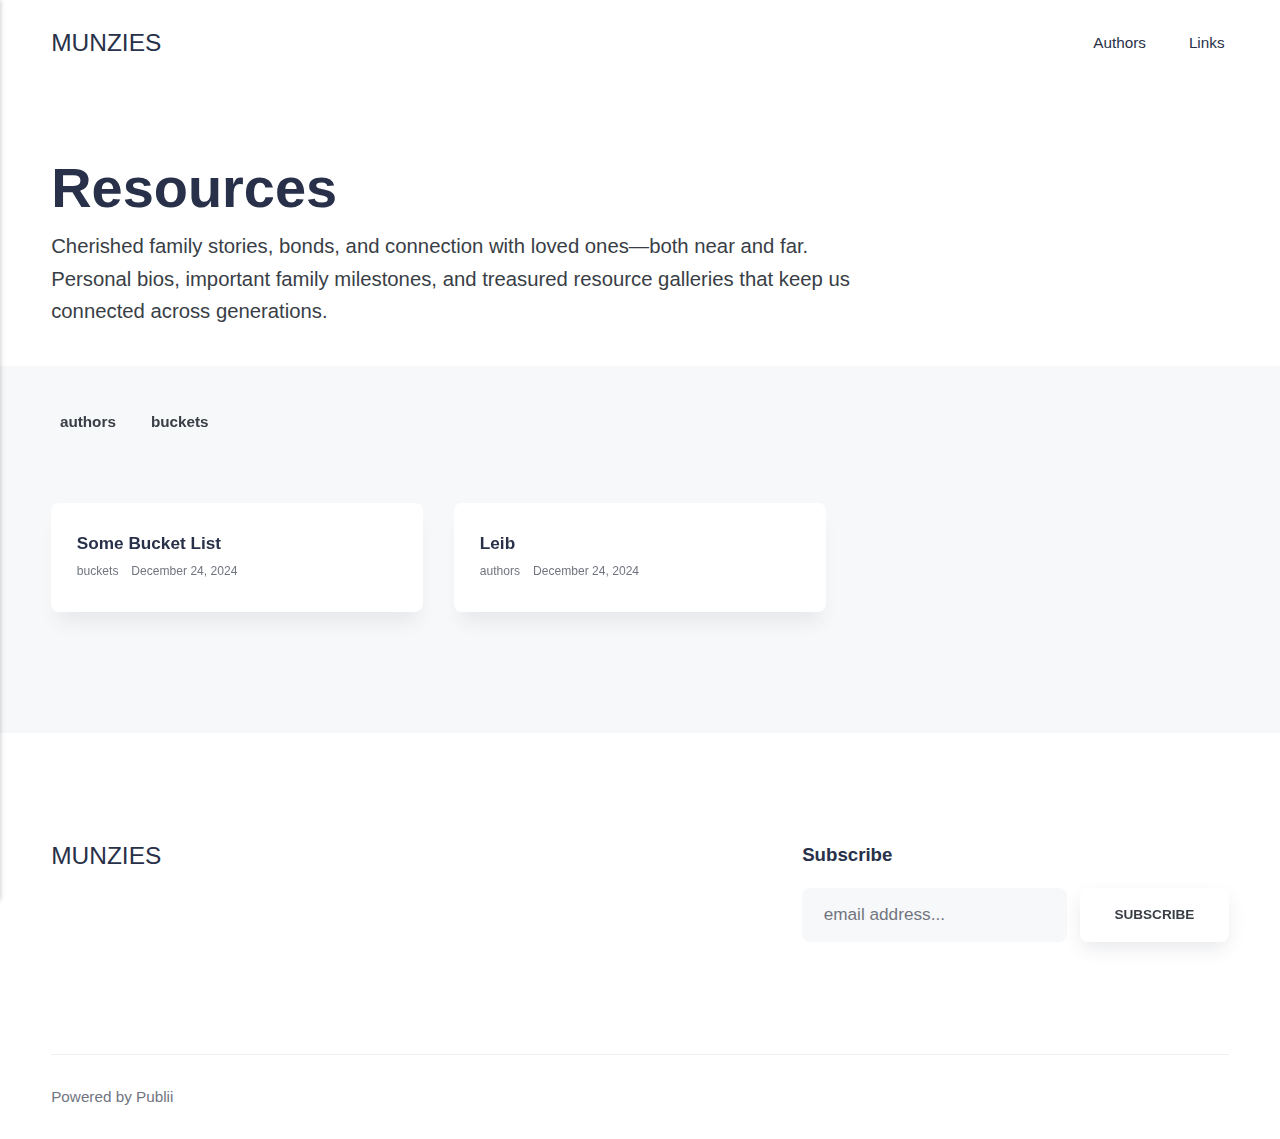
<file: index.html>
<!DOCTYPE html><html lang="en-gb"><head><meta charset="utf-8"><meta http-equiv="X-UA-Compatible" content="IE=edge"><meta name="viewport" content="width=device-width,initial-scale=1"><title>munzies</title><meta name="generator" content="Publii Open-Source CMS for Static Site"><link rel="canonical" href="https://leibmunz.github.io/munzies/"><link rel="alternate" type="application/atom+xml" href="https://leibmunz.github.io/munzies/feed.xml"><link rel="alternate" type="application/json" href="https://leibmunz.github.io/munzies/feed.json"><meta property="og:title" content="munzies"><meta property="og:site_name" content="munzies"><meta property="og:description" content=""><meta property="og:url" content="https://leibmunz.github.io/munzies/"><meta property="og:type" content="website"><link rel="stylesheet" href="https://leibmunz.github.io/munzies/assets/css/style.css?v=a387811345a29051c88f9d1d90ef4142"><script type="application/ld+json">{"@context":"http://schema.org","@type":"Organization","name":"munzies","url":"https://leibmunz.github.io/munzies/"}</script><noscript><style>img[loading] {
                    opacity: 1;
                }</style></noscript></head><body class="home-template"><header class="header" id="js-header"><a href="https://leibmunz.github.io/munzies/" class="logo">munzies</a><nav class="navbar js-navbar"><button class="navbar__toggle js-toggle" aria-label="Menu"><span class="navbar__toggle-box"><span class="navbar__toggle-inner">Menu</span></span></button><ul class="navbar__menu"><li><a href="https://leibmunz.github.io/munzies/tags/authors/" target="_self">Authors</a></li><li><a href="https://leibmunz.github.io/munzies/links-1.html" target="_self">Links</a></li></ul></nav></header><main class="main"><div class="hero"><div class="wrapper"><h1>Resources</h1><p>Cherished family stories, bonds, and connection with loved ones—both near and far. Personal bios, important family milestones, and treasured resource galleries that keep us connected across generations.</p></div></div><div class="main__content wrapper"><div class="filter"><button class="filter__item" data-filter=".authors">authors</button> <button class="filter__item" data-filter=".buckets">buckets</button></div><div class="section recently"><div class="l-isotope"><article class="c-card buckets"><div class="c-card__wrapper"><div class="c-card__content"><header><h2 class="c-card__title"><a href="https://leibmunz.github.io/munzies/some-bucket-list.html">Some Bucket List</a></h2></header><footer class="c-card__meta"><a href="https://leibmunz.github.io/munzies/tags/buckets/" class="c-card__tag">buckets</a> <time datetime="2024-12-24T15:51">December 24, 2024 </time><a href="https://leibmunz.github.io/munzies/some-bucket-list.html#comments" aria-label="Comments" rel="nofollow" class="c-card__comments"><svg><use xlink:href="https://leibmunz.github.io/munzies/assets/svg/svg-map.svg#comments"/></svg></a></footer></div></div></article><article class="c-card authors"><div class="c-card__wrapper"><div class="c-card__content"><header><h2 class="c-card__title"><a href="https://leibmunz.github.io/munzies/leib.html">Leib</a></h2></header><footer class="c-card__meta"><a href="https://leibmunz.github.io/munzies/tags/authors/" class="c-card__tag">authors</a> <time datetime="2024-12-24T14:18">December 24, 2024 </time><a href="https://leibmunz.github.io/munzies/leib.html#comments" aria-label="Comments" rel="nofollow" class="c-card__comments"><svg><use xlink:href="https://leibmunz.github.io/munzies/assets/svg/svg-map.svg#comments"/></svg></a></footer></div></div></article></div></div></div></main><footer class="footer"><div class="wrapper"><div class="footer__top"><a class="logo footer__logo" href="https://leibmunz.github.io/munzies/">munzies</a><div class="footer__newsletter"><h3 class="h6">Subscribe</h3><form action="" method="post" id="mc-embedded-subscribe-form" name="mc-embedded-subscribe-form" class="validate" target="_blank"><input name="EMAIL" class="required email" placeholder="email address..." id="mce-EMAIL" type="email" required> <input value="Subscribe" name="subscribe" id="mc-embedded-subscribe" class="button btn--white" type="submit"></form></div></div><div class="footer__bottom"><div class="footer__copyright">Powered by Publii</div></div></div><button onclick="backToTopFunction()" id="backToTop" class="footer__bttop" aria-label="Back to top" title="Back to top"><svg><use xlink:href="https://leibmunz.github.io/munzies/assets/svg/svg-map.svg#toparrow"/></svg></button></footer><script defer="defer" src="https://leibmunz.github.io/munzies/assets/js/isotope.pkgd.min.js?v=2afcff647ed260006faa71c8e779e8d4"></script><script>window.addEventListener("DOMContentLoaded", function () {
            // init Isotope
            var iso = new Isotope('.l-isotope', {
               itemSelector: '.c-card',
               layoutMode: 'fitRows',
               masonry: {
                  columnWidth: '.c-card'
               },
               percentPosition: true,
               transitionDuration: "0.6s"
            });

            // bind filter button click
            var filtersElem = document.querySelector('.filter');
            if (filtersElem) {
               filtersElem.addEventListener('click', function (event) {
                  if (!matchesSelector(event.target, 'button')) {
                     return;
                  }
                  var filterValue = event.target.getAttribute('data-filter');
                  filterValue = filterValue;
                  iso.arrange({
                     filter: filterValue
                  });
               });
               // change is-checked class on buttons
               var buttonGroups = document.querySelectorAll('.filter');
               for (var i = 0, len = buttonGroups.length; i < len; i++) {
                  var buttonGroup = buttonGroups[i];
                  radioButtonGroup(buttonGroup);
               }
               function radioButtonGroup(buttonGroup) {
                  buttonGroup.addEventListener('click', function (event) {
                     if (!matchesSelector(event.target, 'button')) {
                        return;
                     }
                     buttonGroup.querySelector('.is-active').classList.remove('is-active');
                     event.target.classList.add('is-active');
                  });
               }            
            }
         });</script><script>window.publiiThemeMenuConfig = { mobileMenuMode: 'sidebar', animationSpeed: 300, submenuWidth: 'auto', doubleClickTime: 500, mobileMenuExpandableSubmenus: true, relatedContainerForOverlayMenuSelector: '.navbar', };</script><script defer="defer" src="https://leibmunz.github.io/munzies/assets/js/scripts.min.js?v=05a8ca9ea2fb7c92a21e85a1dbafb1c4"></script><script>function publiiDetectLoadedImages () {
         var images = document.querySelectorAll('img[loading]:not(.is-loaded)');
         for (var i = 0; i < images.length; i++) {
            if (images[i].complete) {
                  images[i].classList.add('is-loaded');
                  images[i].parentNode.classList.add('is-loaded');
            } else {
                  images[i].addEventListener('load', function () {
                     this.classList.add('is-loaded');
                     this.parentNode.classList.add('is-loaded');
                  }, false);
            }
         }
      }
      publiiDetectLoadedImages();</script></body></html>
</file>
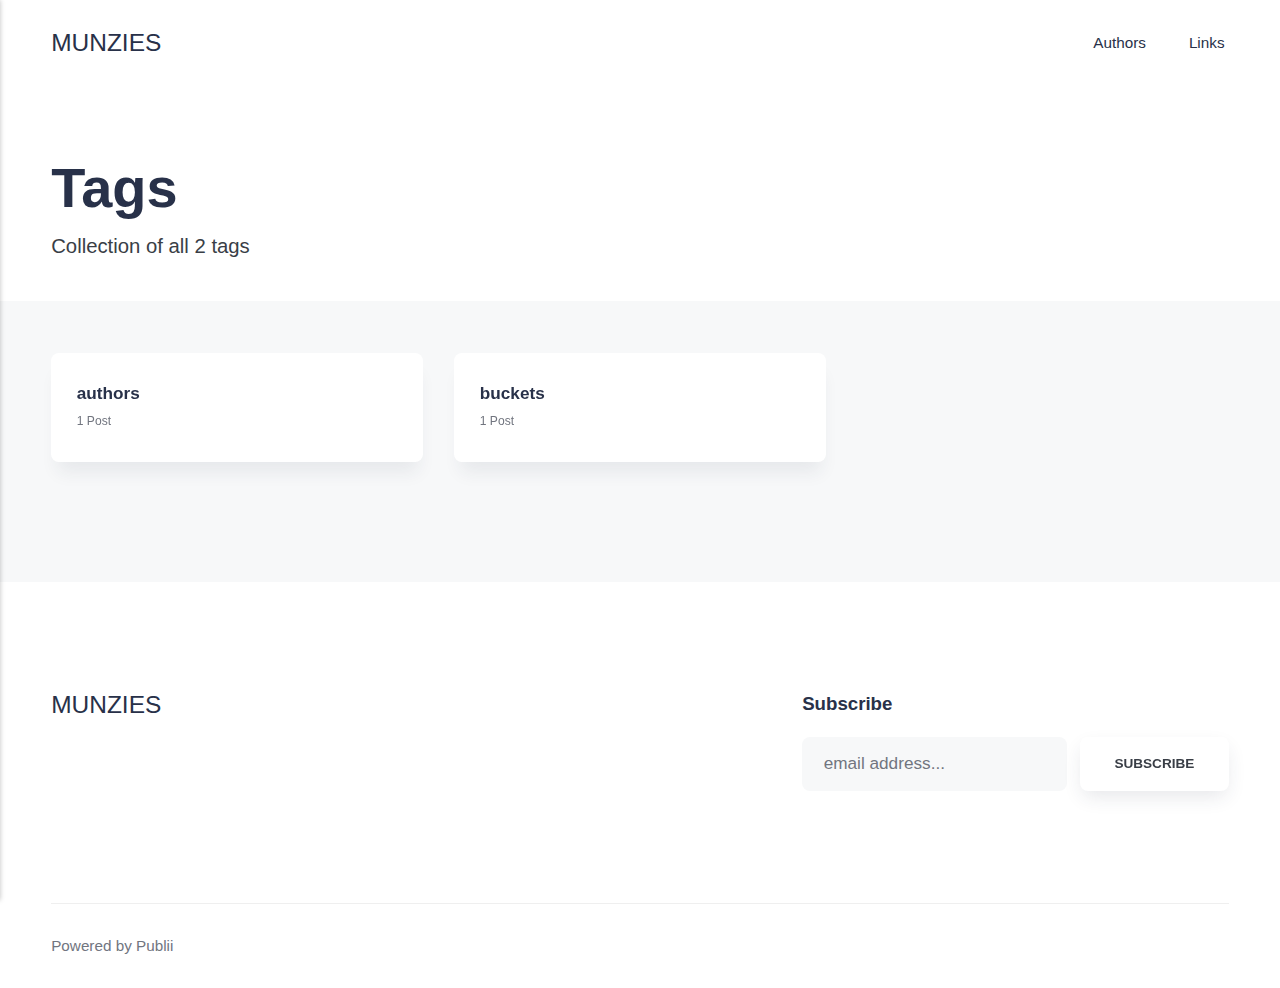
<file: tags/index.html>
<!DOCTYPE html><html lang="en-gb"><head><meta charset="utf-8"><meta http-equiv="X-UA-Compatible" content="IE=edge"><meta name="viewport" content="width=device-width,initial-scale=1"><title>All tags - munzies</title><meta name="robots" content="noindex, follow"><meta name="generator" content="Publii Open-Source CMS for Static Site"><link rel="alternate" type="application/atom+xml" href="https://leibmunz.github.io/munzies/feed.xml"><link rel="alternate" type="application/json" href="https://leibmunz.github.io/munzies/feed.json"><meta property="og:title" content="munzies"><meta property="og:site_name" content="munzies"><meta property="og:description" content=""><meta property="og:url" content="https://leibmunz.github.io/munzies/tags/"><meta property="og:type" content="website"><link rel="stylesheet" href="https://leibmunz.github.io/munzies/assets/css/style.css?v=a387811345a29051c88f9d1d90ef4142"><script type="application/ld+json">{"@context":"http://schema.org","@type":"Organization","name":"munzies","url":"https://leibmunz.github.io/munzies/"}</script><noscript><style>img[loading] {
                    opacity: 1;
                }</style></noscript></head><body class="tags-template"><header class="header" id="js-header"><a href="https://leibmunz.github.io/munzies/" class="logo">munzies</a><nav class="navbar js-navbar"><button class="navbar__toggle js-toggle" aria-label="Menu"><span class="navbar__toggle-box"><span class="navbar__toggle-inner">Menu</span></span></button><ul class="navbar__menu"><li><a href="https://leibmunz.github.io/munzies/tags/authors/" target="_self">Authors</a></li><li><a href="https://leibmunz.github.io/munzies/links-1.html" target="_self">Links</a></li></ul></nav></header><main class="main page page--tags"><div class="hero"><div class="wrapper"><h1>Tags</h1><p>Collection of all 2 tags</p></div></div><div class="main__content wrapper"><ul class="l-grid l-grid--fixed"><li class="c-card"><div class="c-card__wrapper"><div class="c-card__content"><h2 class="c-card__title"><a href="https://leibmunz.github.io/munzies/tags/authors/">authors</a></h2><p class="c-card__meta">1 Post</p></div></div></li><li class="c-card"><div class="c-card__wrapper"><div class="c-card__content"><h2 class="c-card__title"><a href="https://leibmunz.github.io/munzies/tags/buckets/">buckets</a></h2><p class="c-card__meta">1 Post</p></div></div></li></ul></div></main><footer class="footer"><div class="wrapper"><div class="footer__top"><a class="logo footer__logo" href="https://leibmunz.github.io/munzies/">munzies</a><div class="footer__newsletter"><h3 class="h6">Subscribe</h3><form action="" method="post" id="mc-embedded-subscribe-form" name="mc-embedded-subscribe-form" class="validate" target="_blank"><input name="EMAIL" class="required email" placeholder="email address..." id="mce-EMAIL" type="email" required> <input value="Subscribe" name="subscribe" id="mc-embedded-subscribe" class="button btn--white" type="submit"></form></div></div><div class="footer__bottom"><div class="footer__copyright">Powered by Publii</div></div></div><button onclick="backToTopFunction()" id="backToTop" class="footer__bttop" aria-label="Back to top" title="Back to top"><svg><use xlink:href="https://leibmunz.github.io/munzies/assets/svg/svg-map.svg#toparrow"/></svg></button></footer><script>window.publiiThemeMenuConfig = { mobileMenuMode: 'sidebar', animationSpeed: 300, submenuWidth: 'auto', doubleClickTime: 500, mobileMenuExpandableSubmenus: true, relatedContainerForOverlayMenuSelector: '.navbar', };</script><script defer="defer" src="https://leibmunz.github.io/munzies/assets/js/scripts.min.js?v=05a8ca9ea2fb7c92a21e85a1dbafb1c4"></script><script>function publiiDetectLoadedImages () {
         var images = document.querySelectorAll('img[loading]:not(.is-loaded)');
         for (var i = 0; i < images.length; i++) {
            if (images[i].complete) {
                  images[i].classList.add('is-loaded');
                  images[i].parentNode.classList.add('is-loaded');
            } else {
                  images[i].addEventListener('load', function () {
                     this.classList.add('is-loaded');
                     this.parentNode.classList.add('is-loaded');
                  }, false);
            }
         }
      }
      publiiDetectLoadedImages();</script></body></html>
</file>
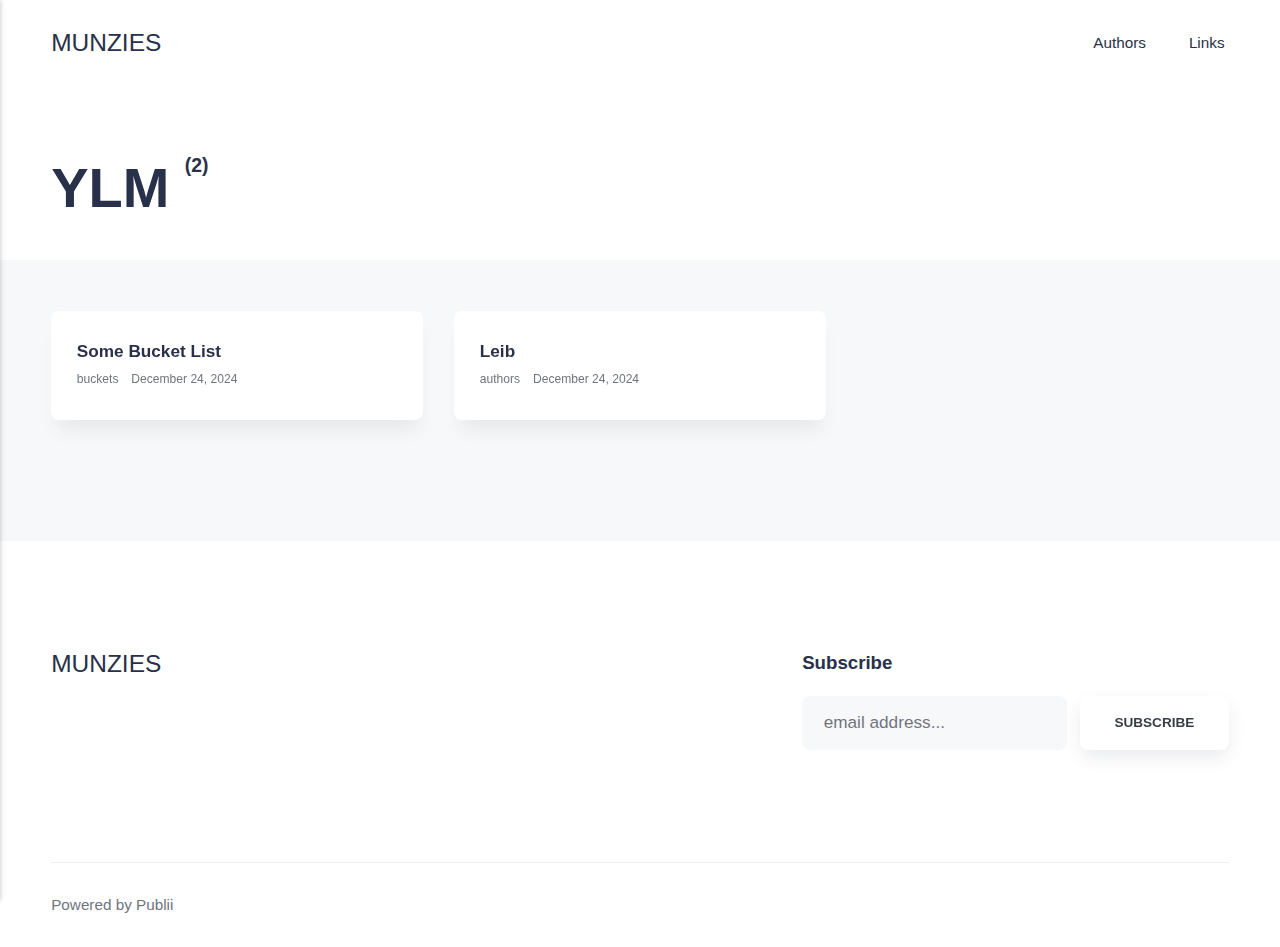
<file: authors/ylm/index.html>
<!DOCTYPE html><html lang="en-gb"><head><meta charset="utf-8"><meta http-equiv="X-UA-Compatible" content="IE=edge"><meta name="viewport" content="width=device-width,initial-scale=1"><title>Author: YLM - munzies</title><meta name="robots" content="noindex, follow"><meta name="generator" content="Publii Open-Source CMS for Static Site"><link rel="alternate" type="application/atom+xml" href="https://leibmunz.github.io/munzies/feed.xml"><link rel="alternate" type="application/json" href="https://leibmunz.github.io/munzies/feed.json"><meta property="og:title" content="YLM"><meta property="og:site_name" content="munzies"><meta property="og:description" content=""><meta property="og:url" content="https://leibmunz.github.io/munzies/authors/ylm/"><meta property="og:type" content="website"><link rel="stylesheet" href="https://leibmunz.github.io/munzies/assets/css/style.css?v=a387811345a29051c88f9d1d90ef4142"><script type="application/ld+json">{"@context":"http://schema.org","@type":"Organization","name":"munzies","url":"https://leibmunz.github.io/munzies/"}</script><noscript><style>img[loading] {
                    opacity: 1;
                }</style></noscript></head><body class="author-template"><header class="header" id="js-header"><a href="https://leibmunz.github.io/munzies/" class="logo">munzies</a><nav class="navbar js-navbar"><button class="navbar__toggle js-toggle" aria-label="Menu"><span class="navbar__toggle-box"><span class="navbar__toggle-inner">Menu</span></span></button><ul class="navbar__menu"><li><a href="https://leibmunz.github.io/munzies/tags/authors/" target="_self">Authors</a></li><li><a href="https://leibmunz.github.io/munzies/links-1.html" target="_self">Links</a></li></ul></nav></header><main class="main page page--author"><div class="hero"><div class="wrapper"><h1>YLM <sup>(2)</sup></h1></div></div><div class="main__content wrapper"><div class="l-grid l-grid--fixed"><article class="c-card"><div class="c-card__wrapper"><div class="c-card__content"><header><h2 class="c-card__title"><a href="https://leibmunz.github.io/munzies/some-bucket-list.html">Some Bucket List</a></h2></header><footer class="c-card__meta"><a href="https://leibmunz.github.io/munzies/tags/buckets/" class="c-card__tag">buckets</a> <time datetime="2024-12-24T15:51">December 24, 2024 </time><a href="https://leibmunz.github.io/munzies/some-bucket-list.html#comments" aria-label="Comments" rel="nofollow" class="c-card__comments"><svg><use xlink:href="https://leibmunz.github.io/munzies/assets/svg/svg-map.svg#comments"/></svg></a></footer></div></div></article><article class="c-card"><div class="c-card__wrapper"><div class="c-card__content"><header><h2 class="c-card__title"><a href="https://leibmunz.github.io/munzies/leib.html">Leib</a></h2></header><footer class="c-card__meta"><a href="https://leibmunz.github.io/munzies/tags/authors/" class="c-card__tag">authors</a> <time datetime="2024-12-24T14:18">December 24, 2024 </time><a href="https://leibmunz.github.io/munzies/leib.html#comments" aria-label="Comments" rel="nofollow" class="c-card__comments"><svg><use xlink:href="https://leibmunz.github.io/munzies/assets/svg/svg-map.svg#comments"/></svg></a></footer></div></div></article></div></div></main><footer class="footer"><div class="wrapper"><div class="footer__top"><a class="logo footer__logo" href="https://leibmunz.github.io/munzies/">munzies</a><div class="footer__newsletter"><h3 class="h6">Subscribe</h3><form action="" method="post" id="mc-embedded-subscribe-form" name="mc-embedded-subscribe-form" class="validate" target="_blank"><input name="EMAIL" class="required email" placeholder="email address..." id="mce-EMAIL" type="email" required> <input value="Subscribe" name="subscribe" id="mc-embedded-subscribe" class="button btn--white" type="submit"></form></div></div><div class="footer__bottom"><div class="footer__copyright">Powered by Publii</div></div></div><button onclick="backToTopFunction()" id="backToTop" class="footer__bttop" aria-label="Back to top" title="Back to top"><svg><use xlink:href="https://leibmunz.github.io/munzies/assets/svg/svg-map.svg#toparrow"/></svg></button></footer><script>window.publiiThemeMenuConfig = { mobileMenuMode: 'sidebar', animationSpeed: 300, submenuWidth: 'auto', doubleClickTime: 500, mobileMenuExpandableSubmenus: true, relatedContainerForOverlayMenuSelector: '.navbar', };</script><script defer="defer" src="https://leibmunz.github.io/munzies/assets/js/scripts.min.js?v=05a8ca9ea2fb7c92a21e85a1dbafb1c4"></script><script>function publiiDetectLoadedImages () {
         var images = document.querySelectorAll('img[loading]:not(.is-loaded)');
         for (var i = 0; i < images.length; i++) {
            if (images[i].complete) {
                  images[i].classList.add('is-loaded');
                  images[i].parentNode.classList.add('is-loaded');
            } else {
                  images[i].addEventListener('load', function () {
                     this.classList.add('is-loaded');
                     this.parentNode.classList.add('is-loaded');
                  }, false);
            }
         }
      }
      publiiDetectLoadedImages();</script></body></html>
</file>
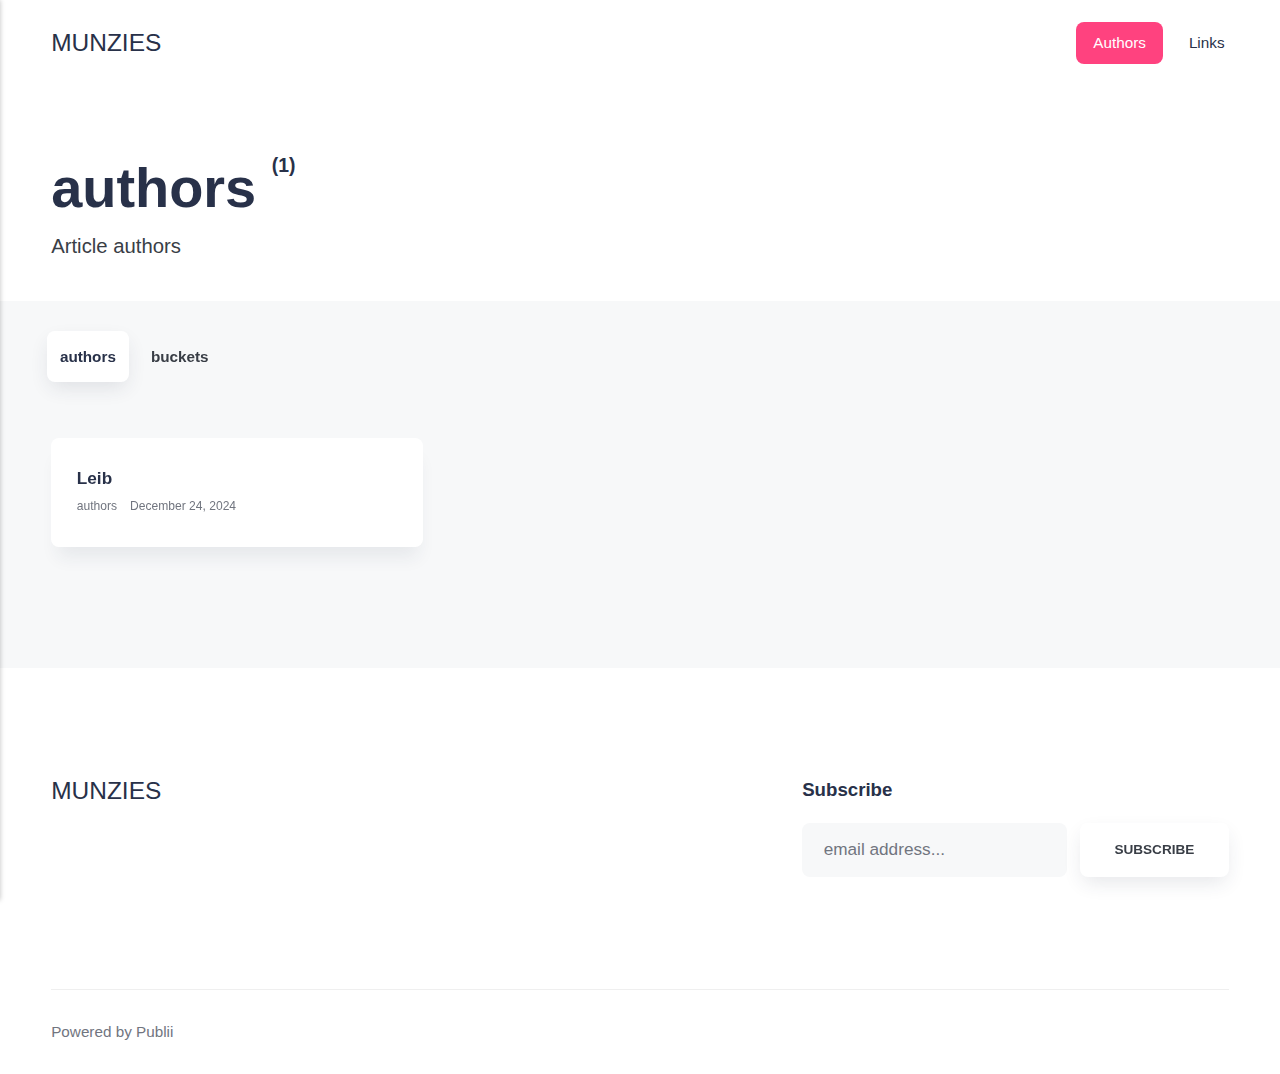
<file: tags/authors/index.html>
<!DOCTYPE html><html lang="en-gb"><head><meta charset="utf-8"><meta http-equiv="X-UA-Compatible" content="IE=edge"><meta name="viewport" content="width=device-width,initial-scale=1"><title>Tag: authors - munzies</title><meta name="robots" content="noindex, follow"><meta name="generator" content="Publii Open-Source CMS for Static Site"><link rel="alternate" type="application/atom+xml" href="https://leibmunz.github.io/munzies/feed.xml"><link rel="alternate" type="application/json" href="https://leibmunz.github.io/munzies/feed.json"><meta property="og:title" content="authors"><meta property="og:site_name" content="munzies"><meta property="og:description" content=""><meta property="og:url" content="https://leibmunz.github.io/munzies/tags/authors/"><meta property="og:type" content="website"><link rel="stylesheet" href="https://leibmunz.github.io/munzies/assets/css/style.css?v=a387811345a29051c88f9d1d90ef4142"><script type="application/ld+json">{"@context":"http://schema.org","@type":"Organization","name":"munzies","url":"https://leibmunz.github.io/munzies/"}</script><noscript><style>img[loading] {
                    opacity: 1;
                }</style></noscript></head><body class="tag-template"><header class="header" id="js-header"><a href="https://leibmunz.github.io/munzies/" class="logo">munzies</a><nav class="navbar js-navbar"><button class="navbar__toggle js-toggle" aria-label="Menu"><span class="navbar__toggle-box"><span class="navbar__toggle-inner">Menu</span></span></button><ul class="navbar__menu"><li class="active"><a href="https://leibmunz.github.io/munzies/tags/authors/" target="_self">Authors</a></li><li><a href="https://leibmunz.github.io/munzies/links-1.html" target="_self">Links</a></li></ul></nav></header><main class="main page page--tag"><div class="hero"><div class="wrapper"><h1>authors <sup>(1)</sup></h1><p>Article authors</p></div></div><div class="main__content wrapper"><nav class="filter"><a href="https://leibmunz.github.io/munzies/tags/authors/" class="filter__item is-active">authors</a> <a href="https://leibmunz.github.io/munzies/tags/buckets/" class="filter__item">buckets</a></nav><div class="l-grid l-grid--fixed"><article class="c-card"><div class="c-card__wrapper"><div class="c-card__content"><header><h2 class="c-card__title"><a href="https://leibmunz.github.io/munzies/leib.html">Leib</a></h2></header><footer class="c-card__meta"><a href="https://leibmunz.github.io/munzies/tags/authors/" class="c-card__tag">authors</a> <time datetime="2024-12-24T14:18">December 24, 2024 </time><a href="https://leibmunz.github.io/munzies/leib.html#comments" aria-label="Comments" rel="nofollow" class="c-card__comments"><svg><use xlink:href="https://leibmunz.github.io/munzies/assets/svg/svg-map.svg#comments"/></svg></a></footer></div></div></article></div></div></main><footer class="footer"><div class="wrapper"><div class="footer__top"><a class="logo footer__logo" href="https://leibmunz.github.io/munzies/">munzies</a><div class="footer__newsletter"><h3 class="h6">Subscribe</h3><form action="" method="post" id="mc-embedded-subscribe-form" name="mc-embedded-subscribe-form" class="validate" target="_blank"><input name="EMAIL" class="required email" placeholder="email address..." id="mce-EMAIL" type="email" required> <input value="Subscribe" name="subscribe" id="mc-embedded-subscribe" class="button btn--white" type="submit"></form></div></div><div class="footer__bottom"><div class="footer__copyright">Powered by Publii</div></div></div><button onclick="backToTopFunction()" id="backToTop" class="footer__bttop" aria-label="Back to top" title="Back to top"><svg><use xlink:href="https://leibmunz.github.io/munzies/assets/svg/svg-map.svg#toparrow"/></svg></button></footer><script>window.publiiThemeMenuConfig = { mobileMenuMode: 'sidebar', animationSpeed: 300, submenuWidth: 'auto', doubleClickTime: 500, mobileMenuExpandableSubmenus: true, relatedContainerForOverlayMenuSelector: '.navbar', };</script><script defer="defer" src="https://leibmunz.github.io/munzies/assets/js/scripts.min.js?v=05a8ca9ea2fb7c92a21e85a1dbafb1c4"></script><script>function publiiDetectLoadedImages () {
         var images = document.querySelectorAll('img[loading]:not(.is-loaded)');
         for (var i = 0; i < images.length; i++) {
            if (images[i].complete) {
                  images[i].classList.add('is-loaded');
                  images[i].parentNode.classList.add('is-loaded');
            } else {
                  images[i].addEventListener('load', function () {
                     this.classList.add('is-loaded');
                     this.parentNode.classList.add('is-loaded');
                  }, false);
            }
         }
      }
      publiiDetectLoadedImages();</script></body></html>
</file>
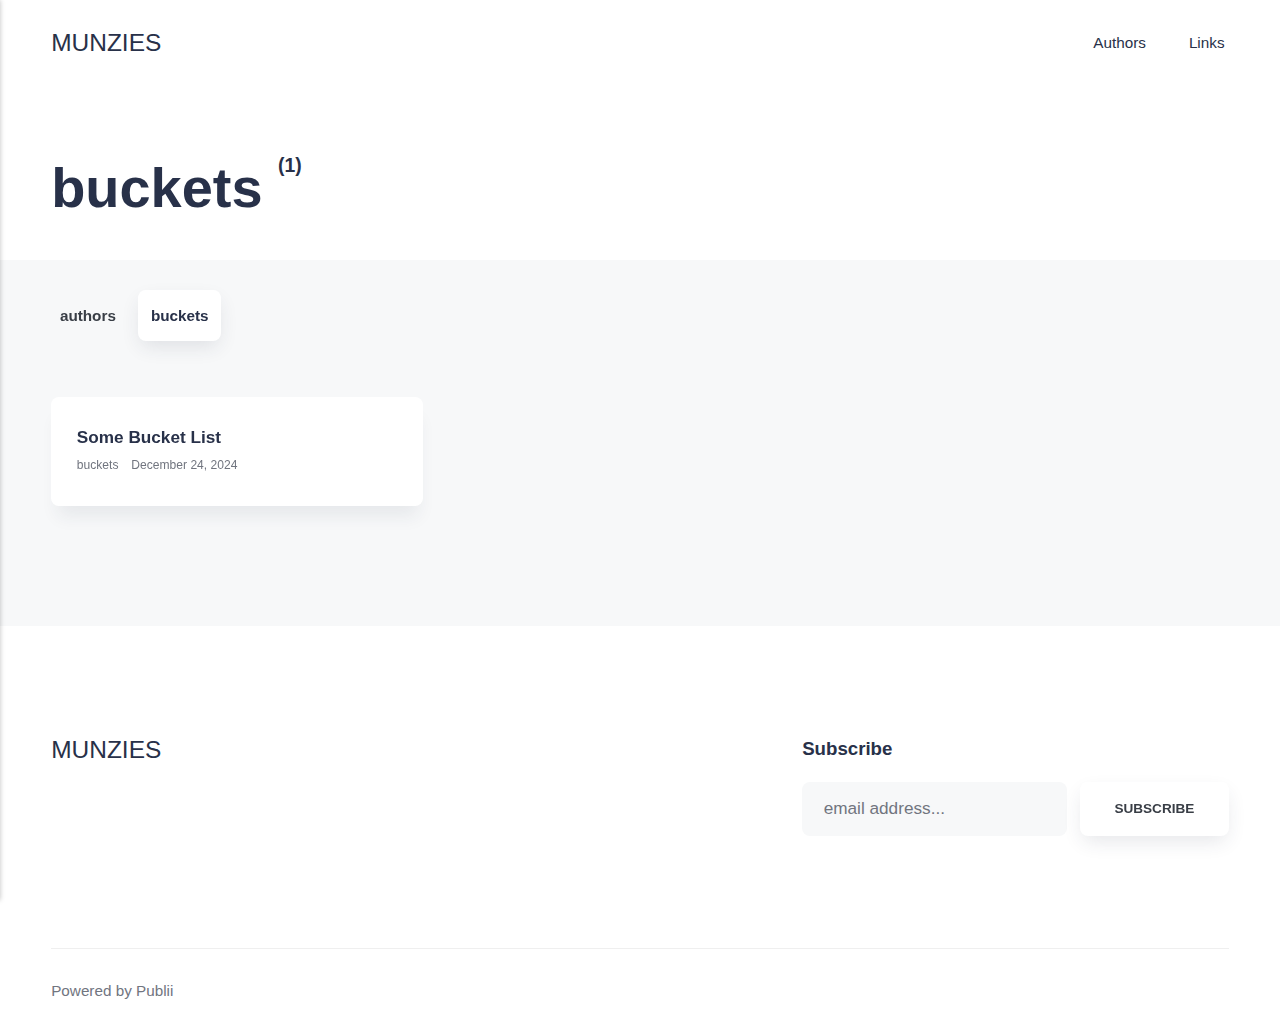
<file: tags/buckets/index.html>
<!DOCTYPE html><html lang="en-gb"><head><meta charset="utf-8"><meta http-equiv="X-UA-Compatible" content="IE=edge"><meta name="viewport" content="width=device-width,initial-scale=1"><title>Tag: buckets - munzies</title><meta name="robots" content="noindex, follow"><meta name="generator" content="Publii Open-Source CMS for Static Site"><link rel="alternate" type="application/atom+xml" href="https://leibmunz.github.io/munzies/feed.xml"><link rel="alternate" type="application/json" href="https://leibmunz.github.io/munzies/feed.json"><meta property="og:title" content="buckets"><meta property="og:site_name" content="munzies"><meta property="og:description" content=""><meta property="og:url" content="https://leibmunz.github.io/munzies/tags/buckets/"><meta property="og:type" content="website"><link rel="stylesheet" href="https://leibmunz.github.io/munzies/assets/css/style.css?v=a387811345a29051c88f9d1d90ef4142"><script type="application/ld+json">{"@context":"http://schema.org","@type":"Organization","name":"munzies","url":"https://leibmunz.github.io/munzies/"}</script><noscript><style>img[loading] {
                    opacity: 1;
                }</style></noscript></head><body class="tag-template"><header class="header" id="js-header"><a href="https://leibmunz.github.io/munzies/" class="logo">munzies</a><nav class="navbar js-navbar"><button class="navbar__toggle js-toggle" aria-label="Menu"><span class="navbar__toggle-box"><span class="navbar__toggle-inner">Menu</span></span></button><ul class="navbar__menu"><li><a href="https://leibmunz.github.io/munzies/tags/authors/" target="_self">Authors</a></li><li><a href="https://leibmunz.github.io/munzies/links-1.html" target="_self">Links</a></li></ul></nav></header><main class="main page page--tag"><div class="hero"><div class="wrapper"><h1>buckets <sup>(1)</sup></h1></div></div><div class="main__content wrapper"><nav class="filter"><a href="https://leibmunz.github.io/munzies/tags/authors/" class="filter__item">authors</a> <a href="https://leibmunz.github.io/munzies/tags/buckets/" class="filter__item is-active">buckets</a></nav><div class="l-grid l-grid--fixed"><article class="c-card"><div class="c-card__wrapper"><div class="c-card__content"><header><h2 class="c-card__title"><a href="https://leibmunz.github.io/munzies/some-bucket-list.html">Some Bucket List</a></h2></header><footer class="c-card__meta"><a href="https://leibmunz.github.io/munzies/tags/buckets/" class="c-card__tag">buckets</a> <time datetime="2024-12-24T15:51">December 24, 2024 </time><a href="https://leibmunz.github.io/munzies/some-bucket-list.html#comments" aria-label="Comments" rel="nofollow" class="c-card__comments"><svg><use xlink:href="https://leibmunz.github.io/munzies/assets/svg/svg-map.svg#comments"/></svg></a></footer></div></div></article></div></div></main><footer class="footer"><div class="wrapper"><div class="footer__top"><a class="logo footer__logo" href="https://leibmunz.github.io/munzies/">munzies</a><div class="footer__newsletter"><h3 class="h6">Subscribe</h3><form action="" method="post" id="mc-embedded-subscribe-form" name="mc-embedded-subscribe-form" class="validate" target="_blank"><input name="EMAIL" class="required email" placeholder="email address..." id="mce-EMAIL" type="email" required> <input value="Subscribe" name="subscribe" id="mc-embedded-subscribe" class="button btn--white" type="submit"></form></div></div><div class="footer__bottom"><div class="footer__copyright">Powered by Publii</div></div></div><button onclick="backToTopFunction()" id="backToTop" class="footer__bttop" aria-label="Back to top" title="Back to top"><svg><use xlink:href="https://leibmunz.github.io/munzies/assets/svg/svg-map.svg#toparrow"/></svg></button></footer><script>window.publiiThemeMenuConfig = { mobileMenuMode: 'sidebar', animationSpeed: 300, submenuWidth: 'auto', doubleClickTime: 500, mobileMenuExpandableSubmenus: true, relatedContainerForOverlayMenuSelector: '.navbar', };</script><script defer="defer" src="https://leibmunz.github.io/munzies/assets/js/scripts.min.js?v=05a8ca9ea2fb7c92a21e85a1dbafb1c4"></script><script>function publiiDetectLoadedImages () {
         var images = document.querySelectorAll('img[loading]:not(.is-loaded)');
         for (var i = 0; i < images.length; i++) {
            if (images[i].complete) {
                  images[i].classList.add('is-loaded');
                  images[i].parentNode.classList.add('is-loaded');
            } else {
                  images[i].addEventListener('load', function () {
                     this.classList.add('is-loaded');
                     this.parentNode.classList.add('is-loaded');
                  }, false);
            }
         }
      }
      publiiDetectLoadedImages();</script></body></html>
</file>
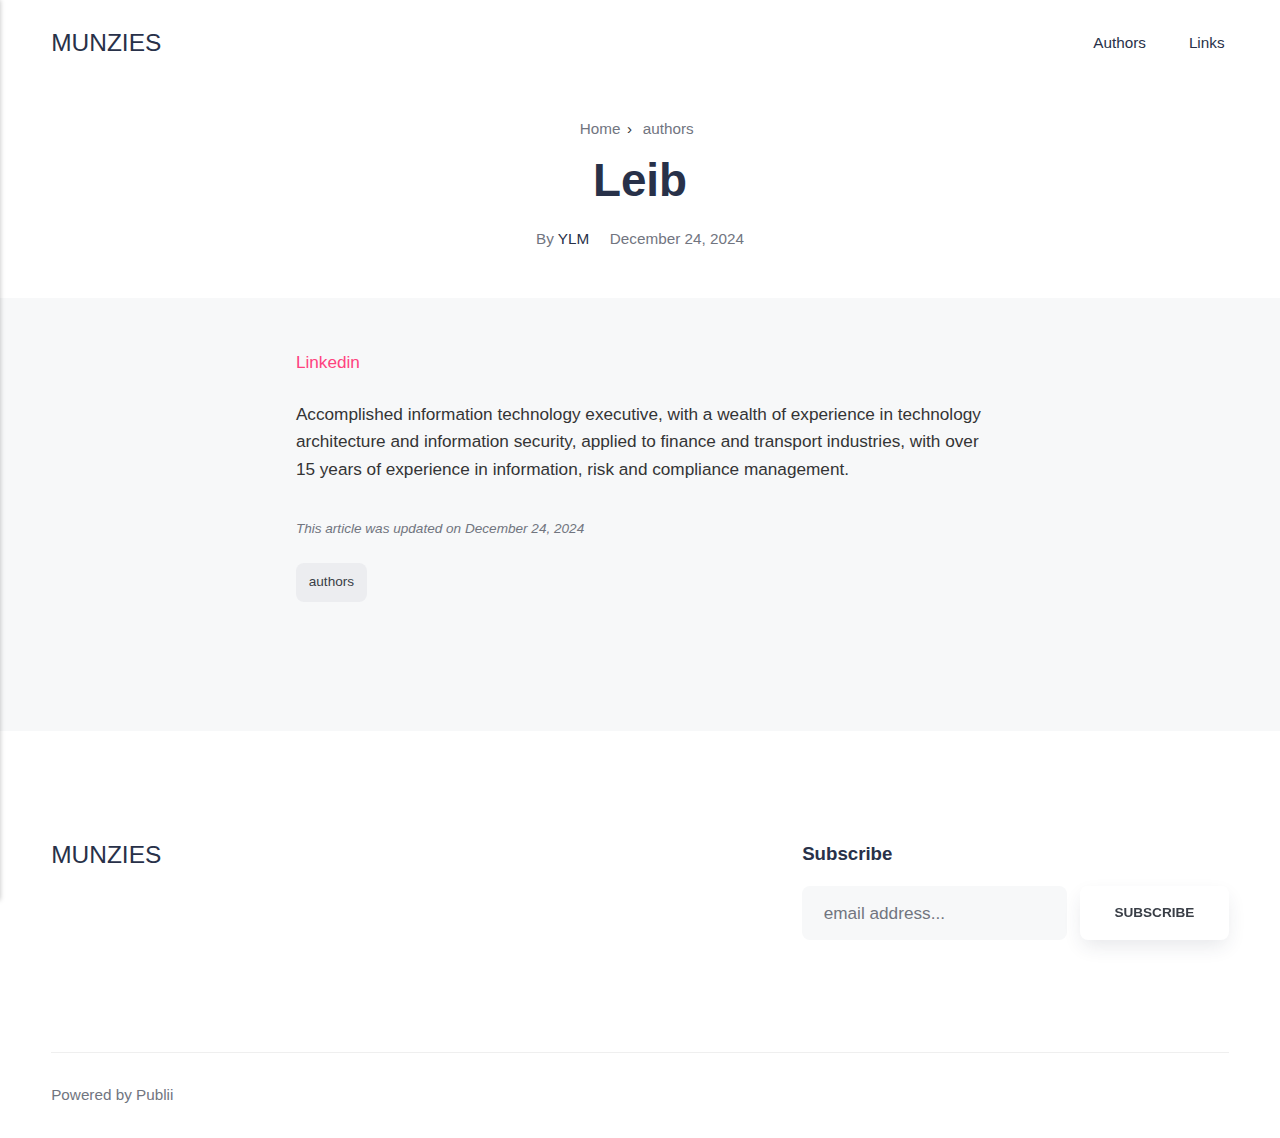
<file: leib.html>
<!DOCTYPE html><html lang="en-gb"><head><meta charset="utf-8"><meta http-equiv="X-UA-Compatible" content="IE=edge"><meta name="viewport" content="width=device-width,initial-scale=1"><title>Leib - munzies</title><meta name="description" content="Linkedin Accomplished information technology executive, with a wealth of experience in technology architecture and information security, applied to finance and&hellip;"><meta name="generator" content="Publii Open-Source CMS for Static Site"><link rel="canonical" href="https://leibmunz.github.io/munzies/leib.html"><link rel="alternate" type="application/atom+xml" href="https://leibmunz.github.io/munzies/feed.xml"><link rel="alternate" type="application/json" href="https://leibmunz.github.io/munzies/feed.json"><meta property="og:title" content="Leib"><meta property="og:site_name" content="munzies"><meta property="og:description" content="Linkedin Accomplished information technology executive, with a wealth of experience in technology architecture and information security, applied to finance and&hellip;"><meta property="og:url" content="https://leibmunz.github.io/munzies/leib.html"><meta property="og:type" content="article"><link rel="stylesheet" href="https://leibmunz.github.io/munzies/assets/css/style.css?v=a387811345a29051c88f9d1d90ef4142"><script type="application/ld+json">{"@context":"http://schema.org","@type":"Article","mainEntityOfPage":{"@type":"WebPage","@id":"https://leibmunz.github.io/munzies/leib.html"},"headline":"Leib","datePublished":"2024-12-24T14:18+11:00","dateModified":"2024-12-24T14:18+11:00","description":"Linkedin Accomplished information technology executive, with a wealth of experience in technology architecture and information security, applied to finance and&hellip;","author":{"@type":"Person","name":"YLM","url":"https://leibmunz.github.io/munzies/authors/ylm/"},"publisher":{"@type":"Organization","name":"YLM"}}</script><script type="application/ld+json">{ "@context": "https://schema.org", "@type": "BreadcrumbList", "itemListElement": [{ "@type": "ListItem", "position": 1, "name": "Home", "item": "https://leibmunz.github.io/munzies/" },{ "@type": "ListItem", "position": 2, "name": "authors", "item": "https://leibmunz.github.io/munzies/tags/authors/" }] }</script><noscript><style>img[loading] {
                    opacity: 1;
                }</style></noscript></head><body class="post-template"><header class="header" id="js-header"><a href="https://leibmunz.github.io/munzies/" class="logo">munzies</a><nav class="navbar js-navbar"><button class="navbar__toggle js-toggle" aria-label="Menu"><span class="navbar__toggle-box"><span class="navbar__toggle-inner">Menu</span></span></button><ul class="navbar__menu"><li><a href="https://leibmunz.github.io/munzies/tags/authors/" target="_self">Authors</a></li><li><a href="https://leibmunz.github.io/munzies/links-1.html" target="_self">Links</a></li></ul></nav></header><main class="main main--content post"><article class="content"><header class="hero content__header"><div class="wrapper wrapper--narrow"><ol class="breadcrumb"><li><a href="https://leibmunz.github.io/munzies/"><span>Home</span></a></li><li><span>&rsaquo;</span> <a href="https://leibmunz.github.io/munzies/tags/authors/" title="authors"><span>authors</span></a></li></ol><h1 class="content__title">Leib</h1><div class="content__meta"><div class="content__author">By <a href="https://leibmunz.github.io/munzies/authors/ylm/" class="invert" rel="author" title="YLM">YLM</a></div><time datetime="2024-12-24T14:18">December 24, 2024</time></div></div></header><div class="wrapper main__content content__inner"><div class="content__entry"><p><a href="https://www.linkedin.com/in/leibmunz/" target="_blank" rel="noopener noreferrer">Linkedin</a></p><p>Accomplished information technology executive, with a wealth of experience in technology architecture and information security, applied to finance and transport industries, with over 15 years of experience in information, risk and compliance management. </p></div><footer><p class="content__last-updated">This article was updated on December 24, 2024</p><div class="content__tags-share"><ul class="content__tag"><li><a href="https://leibmunz.github.io/munzies/tags/authors/">authors</a></li></ul><aside class="content__share"><button class="content__share-button js-content__share-button" aria-label="[MISSING TRANSLATION]"><svg width="32" height="32"><use xlink:href="https://leibmunz.github.io/munzies/assets/svg/svg-map.svg#share"></use></svg></button><div class="content__share-popup js-content__share-popup"></div></aside></div></footer></div></article></main><footer class="footer"><div class="wrapper"><div class="footer__top"><a class="logo footer__logo" href="https://leibmunz.github.io/munzies/">munzies</a><div class="footer__newsletter"><h3 class="h6">Subscribe</h3><form action="" method="post" id="mc-embedded-subscribe-form" name="mc-embedded-subscribe-form" class="validate" target="_blank"><input name="EMAIL" class="required email" placeholder="email address..." id="mce-EMAIL" type="email" required> <input value="Subscribe" name="subscribe" id="mc-embedded-subscribe" class="button btn--white" type="submit"></form></div></div><div class="footer__bottom"><div class="footer__copyright">Powered by Publii</div></div></div><button onclick="backToTopFunction()" id="backToTop" class="footer__bttop" aria-label="Back to top" title="Back to top"><svg><use xlink:href="https://leibmunz.github.io/munzies/assets/svg/svg-map.svg#toparrow"/></svg></button></footer><script>window.publiiThemeMenuConfig = { mobileMenuMode: 'sidebar', animationSpeed: 300, submenuWidth: 'auto', doubleClickTime: 500, mobileMenuExpandableSubmenus: true, relatedContainerForOverlayMenuSelector: '.navbar', };</script><script defer="defer" src="https://leibmunz.github.io/munzies/assets/js/scripts.min.js?v=05a8ca9ea2fb7c92a21e85a1dbafb1c4"></script><script>function publiiDetectLoadedImages () {
         var images = document.querySelectorAll('img[loading]:not(.is-loaded)');
         for (var i = 0; i < images.length; i++) {
            if (images[i].complete) {
                  images[i].classList.add('is-loaded');
                  images[i].parentNode.classList.add('is-loaded');
            } else {
                  images[i].addEventListener('load', function () {
                     this.classList.add('is-loaded');
                     this.parentNode.classList.add('is-loaded');
                  }, false);
            }
         }
      }
      publiiDetectLoadedImages();</script></body></html>
</file>
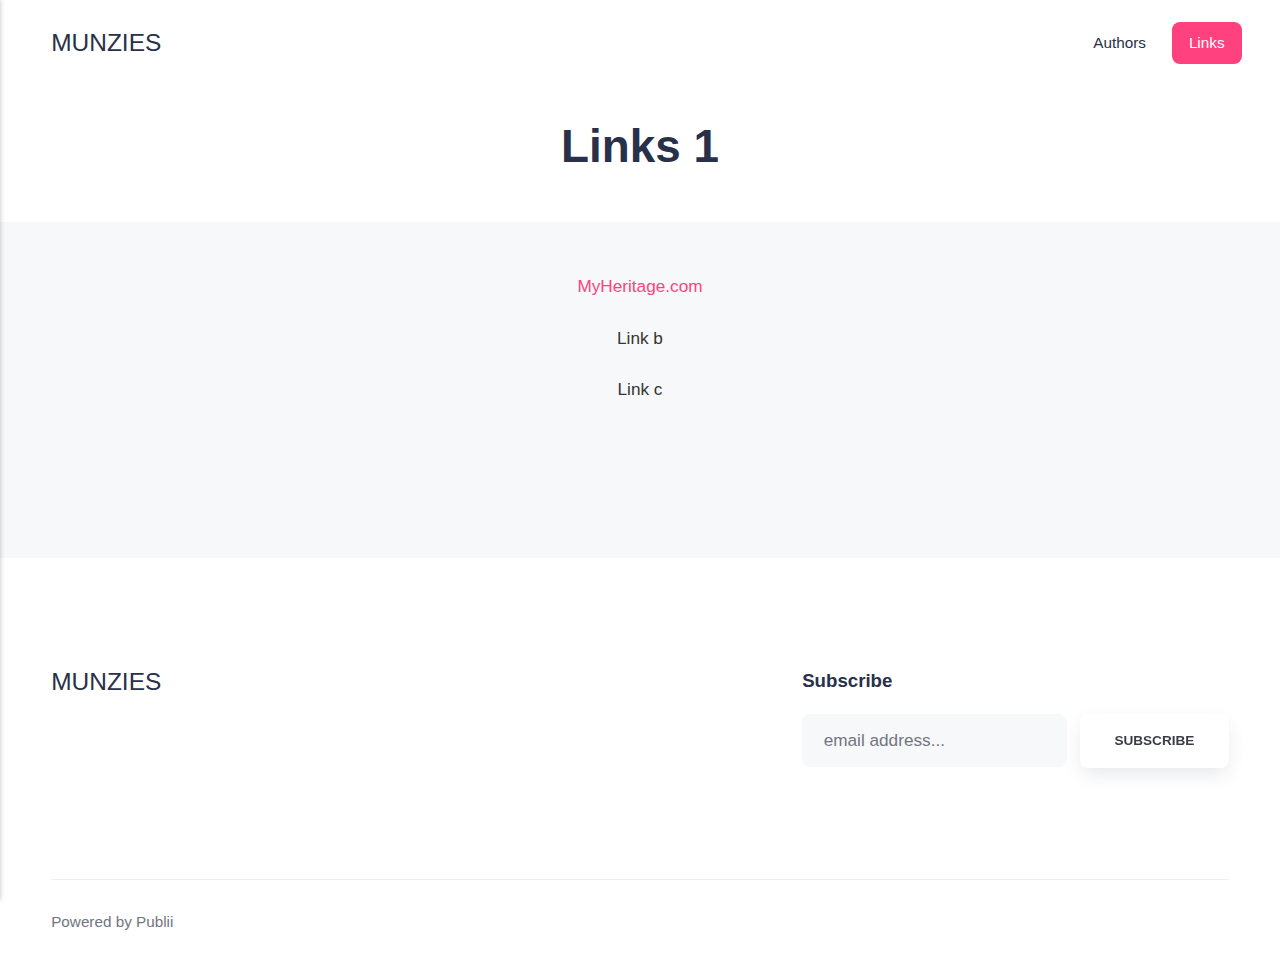
<file: links-1.html>
<!DOCTYPE html><html lang="en-gb"><head><meta charset="utf-8"><meta http-equiv="X-UA-Compatible" content="IE=edge"><meta name="viewport" content="width=device-width,initial-scale=1"><title>Links 1 - munzies</title><meta name="description" content="MyHeritage.com Link b Link c"><meta name="generator" content="Publii Open-Source CMS for Static Site"><link rel="canonical" href="https://leibmunz.github.io/munzies/links-1.html"><link rel="alternate" type="application/atom+xml" href="https://leibmunz.github.io/munzies/feed.xml"><link rel="alternate" type="application/json" href="https://leibmunz.github.io/munzies/feed.json"><meta property="og:title" content="Links 1"><meta property="og:site_name" content="munzies"><meta property="og:description" content="MyHeritage.com Link b Link c"><meta property="og:url" content="https://leibmunz.github.io/munzies/links-1.html"><meta property="og:type" content="article"><link rel="stylesheet" href="https://leibmunz.github.io/munzies/assets/css/style.css?v=a387811345a29051c88f9d1d90ef4142"><script type="application/ld+json">{"@context":"http://schema.org","@type":"Article","mainEntityOfPage":{"@type":"WebPage","@id":"https://leibmunz.github.io/munzies/links-1.html"},"headline":"Links 1","datePublished":"2024-12-24T14:46+11:00","dateModified":"2024-12-24T16:05+11:00","description":"MyHeritage.com Link b Link c","author":{"@type":"Person","name":"YLM","url":"https://leibmunz.github.io/munzies/authors/ylm/"},"publisher":{"@type":"Organization","name":"YLM"}}</script><noscript><style>img[loading] {
                    opacity: 1;
                }</style></noscript></head><body class="page-template"><header class="header" id="js-header"><a href="https://leibmunz.github.io/munzies/" class="logo">munzies</a><nav class="navbar js-navbar"><button class="navbar__toggle js-toggle" aria-label="Menu"><span class="navbar__toggle-box"><span class="navbar__toggle-inner">Menu</span></span></button><ul class="navbar__menu"><li><a href="https://leibmunz.github.io/munzies/tags/authors/" target="_self">Authors</a></li><li class="active"><a href="https://leibmunz.github.io/munzies/links-1.html" target="_self">Links</a></li></ul></nav></header><main class="main main--content page"><article class="content"><header class="hero content__header"><div class="wrapper wrapper--narrow"><h1 class="content__title">Links 1</h1></div></header><div class="wrapper main__content content__inner"><div class="content__entry"><p class="align-center"><a href="https://www.myheritage.com/site-family-tree-1360845352/tapia" target="null">MyHeritage.com</a></p><p class="align-center">Link b</p><p class="align-center">Link c</p></div></div></article></main><footer class="footer"><div class="wrapper"><div class="footer__top"><a class="logo footer__logo" href="https://leibmunz.github.io/munzies/">munzies</a><div class="footer__newsletter"><h3 class="h6">Subscribe</h3><form action="" method="post" id="mc-embedded-subscribe-form" name="mc-embedded-subscribe-form" class="validate" target="_blank"><input name="EMAIL" class="required email" placeholder="email address..." id="mce-EMAIL" type="email" required> <input value="Subscribe" name="subscribe" id="mc-embedded-subscribe" class="button btn--white" type="submit"></form></div></div><div class="footer__bottom"><div class="footer__copyright">Powered by Publii</div></div></div><button onclick="backToTopFunction()" id="backToTop" class="footer__bttop" aria-label="Back to top" title="Back to top"><svg><use xlink:href="https://leibmunz.github.io/munzies/assets/svg/svg-map.svg#toparrow"/></svg></button></footer><script>window.publiiThemeMenuConfig = { mobileMenuMode: 'sidebar', animationSpeed: 300, submenuWidth: 'auto', doubleClickTime: 500, mobileMenuExpandableSubmenus: true, relatedContainerForOverlayMenuSelector: '.navbar', };</script><script defer="defer" src="https://leibmunz.github.io/munzies/assets/js/scripts.min.js?v=05a8ca9ea2fb7c92a21e85a1dbafb1c4"></script><script>function publiiDetectLoadedImages () {
         var images = document.querySelectorAll('img[loading]:not(.is-loaded)');
         for (var i = 0; i < images.length; i++) {
            if (images[i].complete) {
                  images[i].classList.add('is-loaded');
                  images[i].parentNode.classList.add('is-loaded');
            } else {
                  images[i].addEventListener('load', function () {
                     this.classList.add('is-loaded');
                     this.parentNode.classList.add('is-loaded');
                  }, false);
            }
         }
      }
      publiiDetectLoadedImages();</script></body></html>
</file>
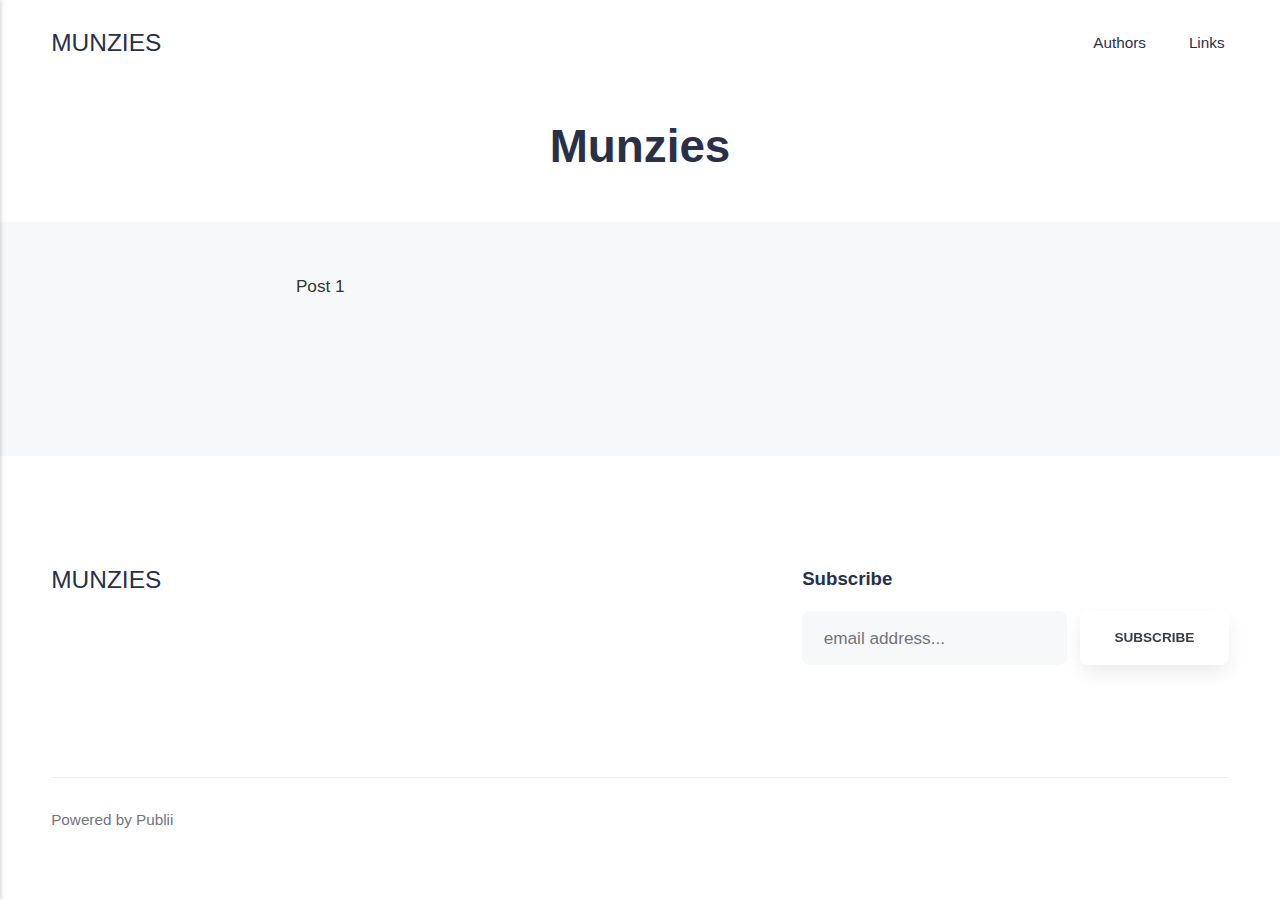
<file: munzies.html>
<!DOCTYPE html><html lang="en-gb"><head><meta charset="utf-8"><meta http-equiv="X-UA-Compatible" content="IE=edge"><meta name="viewport" content="width=device-width,initial-scale=1"><title>Munzies - munzies</title><meta name="description" content="Post 1"><meta name="generator" content="Publii Open-Source CMS for Static Site"><link rel="canonical" href="https://leibmunz.github.io/munzies/munzies.html"><link rel="alternate" type="application/atom+xml" href="https://leibmunz.github.io/munzies/feed.xml"><link rel="alternate" type="application/json" href="https://leibmunz.github.io/munzies/feed.json"><meta property="og:title" content="Munzies"><meta property="og:site_name" content="munzies"><meta property="og:description" content="Post 1"><meta property="og:url" content="https://leibmunz.github.io/munzies/munzies.html"><meta property="og:type" content="article"><link rel="stylesheet" href="https://leibmunz.github.io/munzies/assets/css/style.css?v=a387811345a29051c88f9d1d90ef4142"><script type="application/ld+json">{"@context":"http://schema.org","@type":"Article","mainEntityOfPage":{"@type":"WebPage","@id":"https://leibmunz.github.io/munzies/munzies.html"},"headline":"Munzies","datePublished":"2024-12-20T12:01+11:00","dateModified":"2024-12-24T13:18+11:00","description":"Post 1","author":{"@type":"Person","name":"YLM","url":"https://leibmunz.github.io/munzies/authors/ylm/"},"publisher":{"@type":"Organization","name":"YLM"}}</script><noscript><style>img[loading] {
                    opacity: 1;
                }</style></noscript></head><body class="page-template"><header class="header" id="js-header"><a href="https://leibmunz.github.io/munzies/" class="logo">munzies</a><nav class="navbar js-navbar"><button class="navbar__toggle js-toggle" aria-label="Menu"><span class="navbar__toggle-box"><span class="navbar__toggle-inner">Menu</span></span></button><ul class="navbar__menu"><li><a href="https://leibmunz.github.io/munzies/tags/authors/" target="_self">Authors</a></li><li><a href="https://leibmunz.github.io/munzies/links-1.html" target="_self">Links</a></li></ul></nav></header><main class="main main--content page"><article class="content"><header class="hero content__header"><div class="wrapper wrapper--narrow"><h1 class="content__title">Munzies</h1></div></header><div class="wrapper main__content content__inner"><div class="content__entry"><p>Post 1</p></div></div></article></main><footer class="footer"><div class="wrapper"><div class="footer__top"><a class="logo footer__logo" href="https://leibmunz.github.io/munzies/">munzies</a><div class="footer__newsletter"><h3 class="h6">Subscribe</h3><form action="" method="post" id="mc-embedded-subscribe-form" name="mc-embedded-subscribe-form" class="validate" target="_blank"><input name="EMAIL" class="required email" placeholder="email address..." id="mce-EMAIL" type="email" required> <input value="Subscribe" name="subscribe" id="mc-embedded-subscribe" class="button btn--white" type="submit"></form></div></div><div class="footer__bottom"><div class="footer__copyright">Powered by Publii</div></div></div><button onclick="backToTopFunction()" id="backToTop" class="footer__bttop" aria-label="Back to top" title="Back to top"><svg><use xlink:href="https://leibmunz.github.io/munzies/assets/svg/svg-map.svg#toparrow"/></svg></button></footer><script>window.publiiThemeMenuConfig = { mobileMenuMode: 'sidebar', animationSpeed: 300, submenuWidth: 'auto', doubleClickTime: 500, mobileMenuExpandableSubmenus: true, relatedContainerForOverlayMenuSelector: '.navbar', };</script><script defer="defer" src="https://leibmunz.github.io/munzies/assets/js/scripts.min.js?v=05a8ca9ea2fb7c92a21e85a1dbafb1c4"></script><script>function publiiDetectLoadedImages () {
         var images = document.querySelectorAll('img[loading]:not(.is-loaded)');
         for (var i = 0; i < images.length; i++) {
            if (images[i].complete) {
                  images[i].classList.add('is-loaded');
                  images[i].parentNode.classList.add('is-loaded');
            } else {
                  images[i].addEventListener('load', function () {
                     this.classList.add('is-loaded');
                     this.parentNode.classList.add('is-loaded');
                  }, false);
            }
         }
      }
      publiiDetectLoadedImages();</script></body></html>
</file>
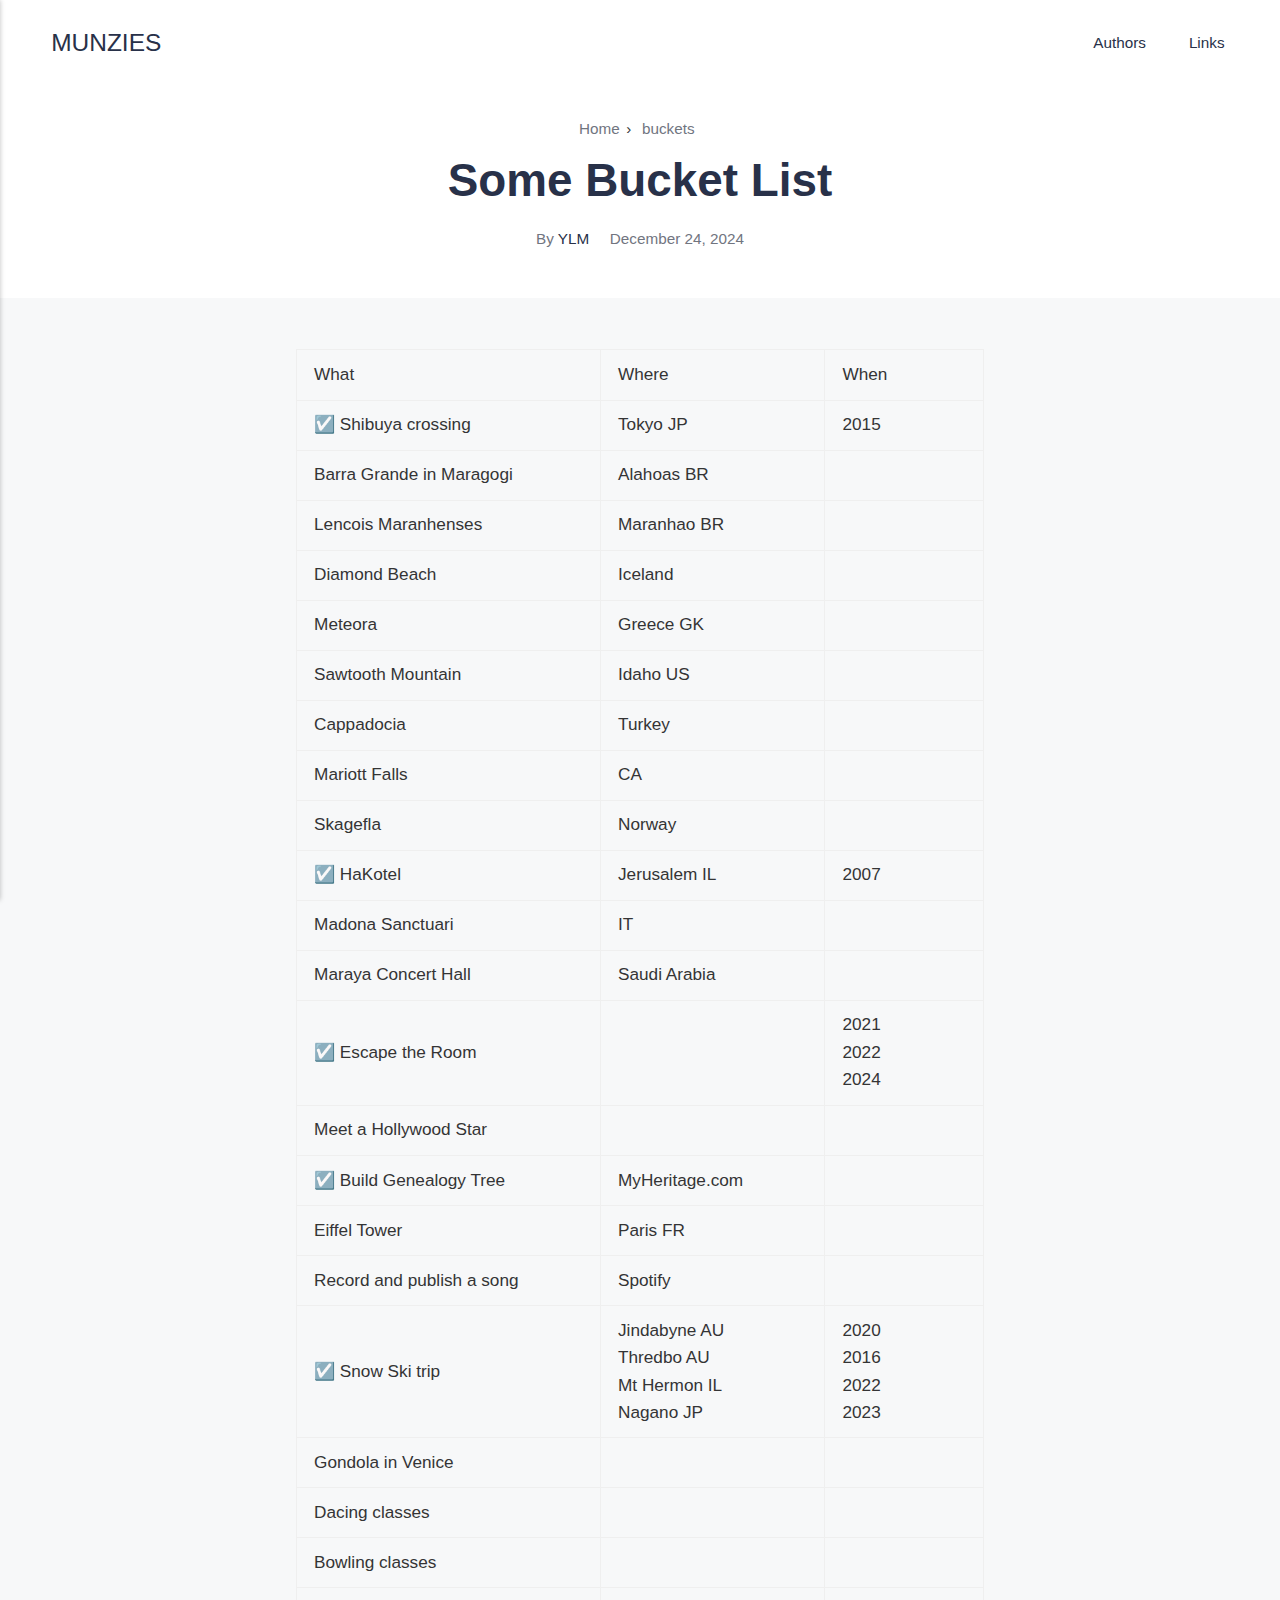
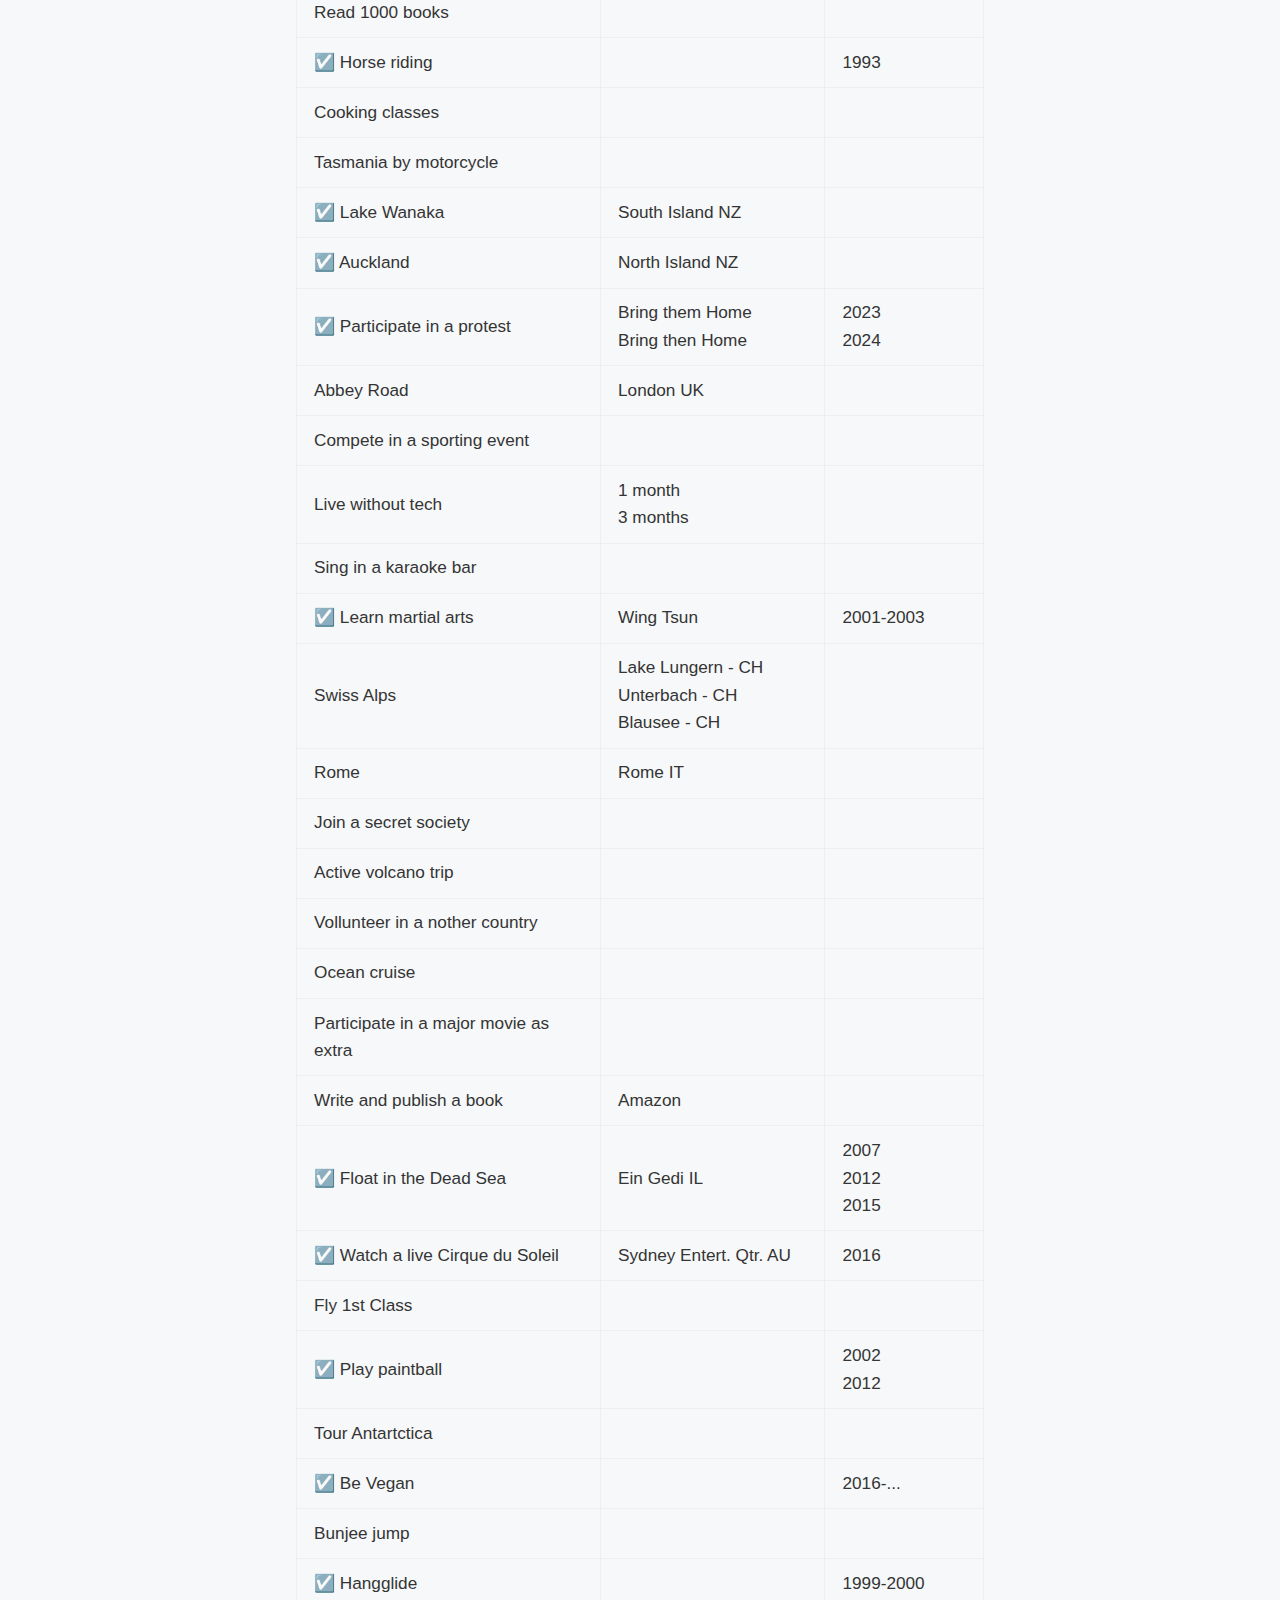
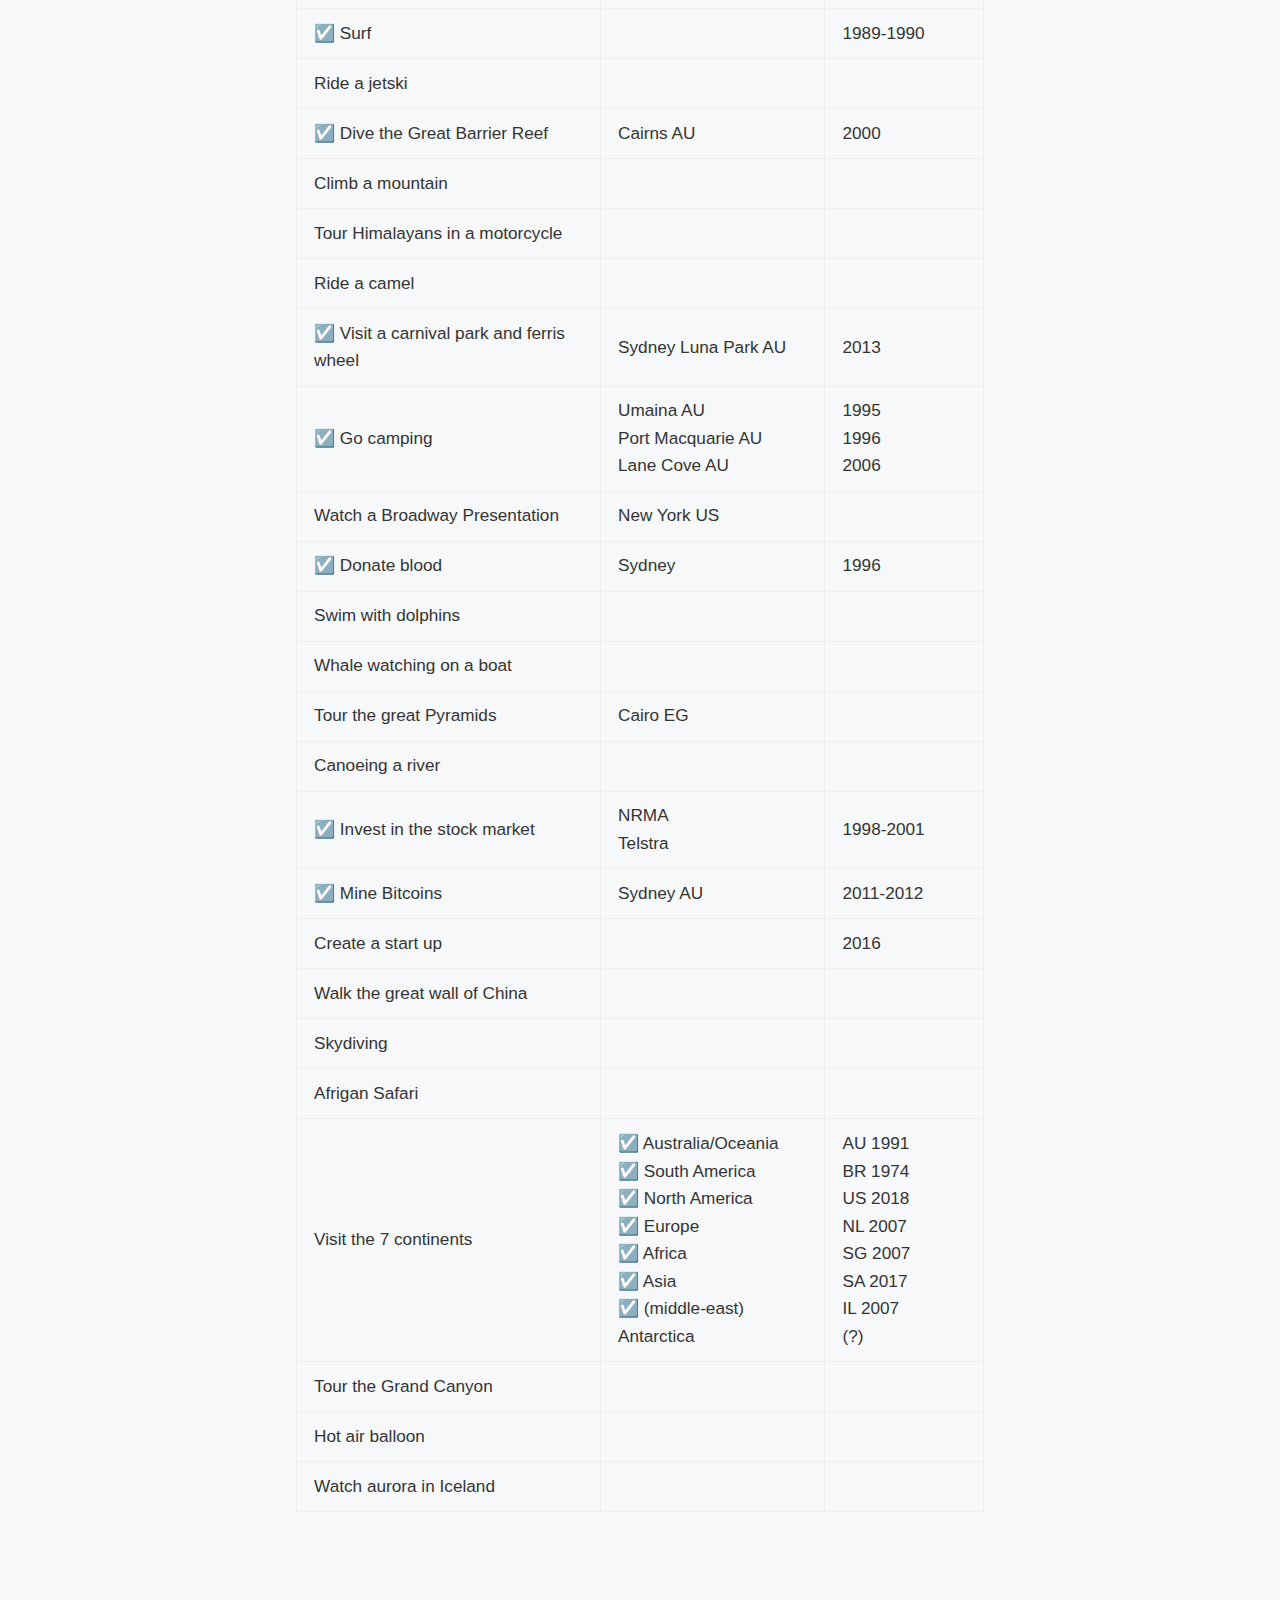
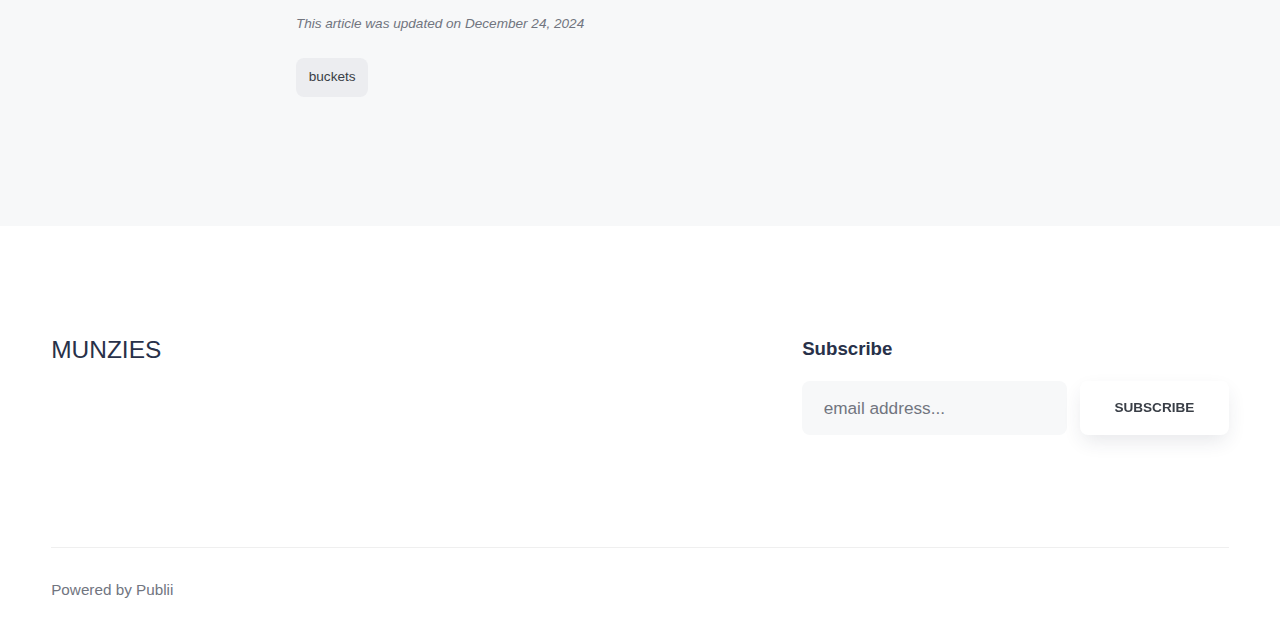
<file: some-bucket-list.html>
<!DOCTYPE html><html lang="en-gb"><head><meta charset="utf-8"><meta http-equiv="X-UA-Compatible" content="IE=edge"><meta name="viewport" content="width=device-width,initial-scale=1"><title>Some Bucket List - munzies</title><meta name="description" content="What Where When ☑️ Shibuya crossing Tokyo JP 2015 Barra Grande in Maragogi Alahoas BR Lencois Maranhenses Maranhao BR Diamond&hellip;"><meta name="generator" content="Publii Open-Source CMS for Static Site"><link rel="canonical" href="https://leibmunz.github.io/munzies/some-bucket-list.html"><link rel="alternate" type="application/atom+xml" href="https://leibmunz.github.io/munzies/feed.xml"><link rel="alternate" type="application/json" href="https://leibmunz.github.io/munzies/feed.json"><meta property="og:title" content="Some Bucket List"><meta property="og:site_name" content="munzies"><meta property="og:description" content="What Where When ☑️ Shibuya crossing Tokyo JP 2015 Barra Grande in Maragogi Alahoas BR Lencois Maranhenses Maranhao BR Diamond&hellip;"><meta property="og:url" content="https://leibmunz.github.io/munzies/some-bucket-list.html"><meta property="og:type" content="article"><link rel="stylesheet" href="https://leibmunz.github.io/munzies/assets/css/style.css?v=a387811345a29051c88f9d1d90ef4142"><script type="application/ld+json">{"@context":"http://schema.org","@type":"Article","mainEntityOfPage":{"@type":"WebPage","@id":"https://leibmunz.github.io/munzies/some-bucket-list.html"},"headline":"Some Bucket List","datePublished":"2024-12-24T15:51+11:00","dateModified":"2024-12-24T15:53+11:00","description":"What Where When ☑️ Shibuya crossing Tokyo JP 2015 Barra Grande in Maragogi Alahoas BR Lencois Maranhenses Maranhao BR Diamond&hellip;","author":{"@type":"Person","name":"YLM","url":"https://leibmunz.github.io/munzies/authors/ylm/"},"publisher":{"@type":"Organization","name":"YLM"}}</script><script type="application/ld+json">{ "@context": "https://schema.org", "@type": "BreadcrumbList", "itemListElement": [{ "@type": "ListItem", "position": 1, "name": "Home", "item": "https://leibmunz.github.io/munzies/" },{ "@type": "ListItem", "position": 2, "name": "buckets", "item": "https://leibmunz.github.io/munzies/tags/buckets/" }] }</script><noscript><style>img[loading] {
                    opacity: 1;
                }</style></noscript></head><body class="post-template"><header class="header" id="js-header"><a href="https://leibmunz.github.io/munzies/" class="logo">munzies</a><nav class="navbar js-navbar"><button class="navbar__toggle js-toggle" aria-label="Menu"><span class="navbar__toggle-box"><span class="navbar__toggle-inner">Menu</span></span></button><ul class="navbar__menu"><li><a href="https://leibmunz.github.io/munzies/tags/authors/" target="_self">Authors</a></li><li><a href="https://leibmunz.github.io/munzies/links-1.html" target="_self">Links</a></li></ul></nav></header><main class="main main--content post"><article class="content"><header class="hero content__header"><div class="wrapper wrapper--narrow"><ol class="breadcrumb"><li><a href="https://leibmunz.github.io/munzies/"><span>Home</span></a></li><li><span>&rsaquo;</span> <a href="https://leibmunz.github.io/munzies/tags/buckets/" title="buckets"><span>buckets</span></a></li></ol><h1 class="content__title">Some Bucket List</h1><div class="content__meta"><div class="content__author">By <a href="https://leibmunz.github.io/munzies/authors/ylm/" class="invert" rel="author" title="YLM">YLM</a></div><time datetime="2024-12-24T15:51">December 24, 2024</time></div></div></header><div class="wrapper main__content content__inner"><div class="content__entry"><table style="border-collapse: collapse; width: 100%;" border="1"><tbody><tr><td style="width: 44.2286%;">What</td><td style="width: 32.6615%;">Where</td><td style="width: 23.1098%;">When</td></tr><tr><td style="width: 44.2286%;">☑️ Shibuya crossing</td><td style="width: 32.6615%;">Tokyo JP</td><td style="width: 23.1098%;">2015</td></tr><tr><td style="width: 44.2286%;">Barra Grande in Maragogi</td><td style="width: 32.6615%;">Alahoas BR</td><td style="width: 23.1098%;"> </td></tr><tr><td style="width: 44.2286%;">Lencois Maranhenses</td><td style="width: 32.6615%;">Maranhao BR</td><td style="width: 23.1098%;"> </td></tr><tr><td style="width: 44.2286%;">Diamond Beach</td><td style="width: 32.6615%;">Iceland</td><td style="width: 23.1098%;"> </td></tr><tr><td style="width: 44.2286%;">Meteora</td><td style="width: 32.6615%;">Greece GK</td><td style="width: 23.1098%;"> </td></tr><tr><td style="width: 44.2286%;">Sawtooth Mountain</td><td style="width: 32.6615%;">Idaho US</td><td style="width: 23.1098%;"> </td></tr><tr><td style="width: 44.2286%;">Cappadocia</td><td style="width: 32.6615%;">Turkey</td><td style="width: 23.1098%;"> </td></tr><tr><td style="width: 44.2286%;">Mariott Falls</td><td style="width: 32.6615%;">CA</td><td style="width: 23.1098%;"> </td></tr><tr><td style="width: 44.2286%;">Skagefla</td><td style="width: 32.6615%;">Norway</td><td style="width: 23.1098%;"> </td></tr><tr><td style="width: 44.2286%;">☑️ HaKotel</td><td style="width: 32.6615%;">Jerusalem IL</td><td style="width: 23.1098%;">2007</td></tr><tr><td style="width: 44.2286%;">Madona Sanctuari</td><td style="width: 32.6615%;">IT</td><td style="width: 23.1098%;"> </td></tr><tr><td style="width: 44.2286%;">Maraya Concert Hall</td><td style="width: 32.6615%;">Saudi Arabia</td><td style="width: 23.1098%;"> </td></tr><tr><td style="width: 44.2286%;">☑️ Escape the Room</td><td style="width: 32.6615%;"> </td><td style="width: 23.1098%;">2021<br>2022<br>2024</td></tr><tr><td style="width: 44.2286%;">Meet a Hollywood Star</td><td style="width: 32.6615%;"> </td><td style="width: 23.1098%;"> </td></tr><tr><td style="width: 44.2286%;">☑️ Build Genealogy Tree</td><td style="width: 32.6615%;">MyHeritage.com</td><td style="width: 23.1098%;"> </td></tr><tr><td style="width: 44.2286%;">Eiffel Tower</td><td style="width: 32.6615%;">Paris FR</td><td style="width: 23.1098%;"> </td></tr><tr><td style="width: 44.2286%;">Record and publish a song</td><td style="width: 32.6615%;">Spotify</td><td style="width: 23.1098%;"> </td></tr><tr><td style="width: 44.2286%;">☑️ Snow Ski trip</td><td style="width: 32.6615%;">Jindabyne AU<br>Thredbo AU<br>Mt Hermon IL<br>Nagano JP</td><td style="width: 23.1098%;">2020<br>2016<br>2022<br>2023</td></tr><tr><td style="width: 44.2286%;">Gondola in Venice</td><td style="width: 32.6615%;"> </td><td style="width: 23.1098%;"> </td></tr><tr><td style="width: 44.2286%;">Dacing classes</td><td style="width: 32.6615%;"> </td><td style="width: 23.1098%;"> </td></tr><tr><td style="width: 44.2286%;">Bowling classes</td><td style="width: 32.6615%;"> </td><td style="width: 23.1098%;"> </td></tr><tr><td style="width: 44.2286%;">Read 1000 books</td><td style="width: 32.6615%;"> </td><td style="width: 23.1098%;"> </td></tr><tr><td style="width: 44.2286%;">☑️ Horse riding</td><td style="width: 32.6615%;"> </td><td style="width: 23.1098%;">1993</td></tr><tr><td style="width: 44.2286%;">Cooking classes</td><td style="width: 32.6615%;"> </td><td style="width: 23.1098%;"> </td></tr><tr><td style="width: 44.2286%;">Tasmania by motorcycle</td><td style="width: 32.6615%;"> </td><td style="width: 23.1098%;"> </td></tr><tr><td style="width: 44.2286%;">☑️ Lake Wanaka</td><td style="width: 32.6615%;">South Island NZ</td><td style="width: 23.1098%;"> </td></tr><tr><td style="width: 44.2286%;">☑️ Auckland</td><td style="width: 32.6615%;">North Island NZ</td><td style="width: 23.1098%;"> </td></tr><tr><td style="width: 44.2286%;">☑️ Participate in a protest</td><td style="width: 32.6615%;">Bring them Home<br>Bring then Home</td><td style="width: 23.1098%;">2023<br>2024</td></tr><tr><td style="width: 44.2286%;">Abbey Road</td><td style="width: 32.6615%;">London UK</td><td style="width: 23.1098%;"> </td></tr><tr><td style="width: 44.2286%;">Compete in a sporting event</td><td style="width: 32.6615%;"> </td><td style="width: 23.1098%;"> </td></tr><tr><td style="width: 44.2286%;">Live without tech</td><td style="width: 32.6615%;">1 month<br>3 months</td><td style="width: 23.1098%;"> </td></tr><tr><td style="width: 44.2286%;">Sing in a karaoke bar</td><td style="width: 32.6615%;"> </td><td style="width: 23.1098%;"> </td></tr><tr><td style="width: 44.2286%;">☑️ Learn martial arts</td><td style="width: 32.6615%;">Wing Tsun</td><td style="width: 23.1098%;">2001-2003</td></tr><tr><td style="width: 44.2286%;">Swiss Alps</td><td style="width: 32.6615%;">Lake Lungern - CH<br>Unterbach - CH<br>Blausee - CH</td><td style="width: 23.1098%;"> </td></tr><tr><td style="width: 44.2286%;">Rome</td><td style="width: 32.6615%;">Rome IT</td><td style="width: 23.1098%;"> </td></tr><tr><td style="width: 44.2286%;">Join a secret society</td><td style="width: 32.6615%;"> </td><td style="width: 23.1098%;"> </td></tr><tr><td style="width: 44.2286%;">Active volcano trip</td><td style="width: 32.6615%;"> </td><td style="width: 23.1098%;"> </td></tr><tr><td style="width: 44.2286%;">Vollunteer in a nother country</td><td style="width: 32.6615%;"> </td><td style="width: 23.1098%;"> </td></tr><tr><td style="width: 44.2286%;">Ocean cruise</td><td style="width: 32.6615%;"> </td><td style="width: 23.1098%;"> </td></tr><tr><td style="width: 44.2286%;">Participate in a major movie as extra</td><td style="width: 32.6615%;"> </td><td style="width: 23.1098%;"> </td></tr><tr><td style="width: 44.2286%;">Write and publish a book</td><td style="width: 32.6615%;">Amazon</td><td style="width: 23.1098%;"> </td></tr><tr><td style="width: 44.2286%;">☑️ Float in the Dead Sea</td><td style="width: 32.6615%;">Ein Gedi IL</td><td style="width: 23.1098%;">2007<br>2012<br>2015</td></tr><tr><td style="width: 44.2286%;">☑️ Watch a live Cirque du Soleil</td><td style="width: 32.6615%;">Sydney Entert. Qtr. AU</td><td style="width: 23.1098%;">2016</td></tr><tr><td style="width: 44.2286%;">Fly 1st Class</td><td style="width: 32.6615%;"> </td><td style="width: 23.1098%;"> </td></tr><tr><td style="width: 44.2286%;">☑️ Play paintball</td><td style="width: 32.6615%;"> </td><td style="width: 23.1098%;">2002<br>2012</td></tr><tr><td style="width: 44.2286%;">Tour Antartctica</td><td style="width: 32.6615%;"> </td><td style="width: 23.1098%;"> </td></tr><tr><td style="width: 44.2286%;">☑️ Be Vegan</td><td style="width: 32.6615%;"> </td><td style="width: 23.1098%;">2016-...</td></tr><tr><td style="width: 44.2286%;">Bunjee jump</td><td style="width: 32.6615%;"> </td><td style="width: 23.1098%;"> </td></tr><tr><td style="width: 44.2286%;">☑️ Hangglide</td><td style="width: 32.6615%;"> </td><td style="width: 23.1098%;">1999-2000</td></tr><tr><td style="width: 44.2286%;">☑️ Surf</td><td style="width: 32.6615%;"> </td><td style="width: 23.1098%;">1989-1990</td></tr><tr><td style="width: 44.2286%;">Ride a jetski</td><td style="width: 32.6615%;"> </td><td style="width: 23.1098%;"> </td></tr><tr><td style="width: 44.2286%;">☑️ Dive the Great Barrier Reef</td><td style="width: 32.6615%;">Cairns AU</td><td style="width: 23.1098%;">2000</td></tr><tr><td style="width: 44.2286%;">Climb a mountain</td><td style="width: 32.6615%;"> </td><td style="width: 23.1098%;"> </td></tr><tr><td style="width: 44.2286%;">Tour Himalayans in a motorcycle</td><td style="width: 32.6615%;"> </td><td style="width: 23.1098%;"> </td></tr><tr><td style="width: 44.2286%;">Ride a camel</td><td style="width: 32.6615%;"> </td><td style="width: 23.1098%;"> </td></tr><tr><td style="width: 44.2286%;">☑️ Visit a carnival park and ferris wheel</td><td style="width: 32.6615%;">Sydney Luna Park AU</td><td style="width: 23.1098%;">2013</td></tr><tr><td style="width: 44.2286%;">☑️ Go camping</td><td style="width: 32.6615%;">Umaina AU<br>Port Macquarie AU<br>Lane Cove AU</td><td style="width: 23.1098%;">1995<br>1996<br>2006</td></tr><tr><td style="width: 44.2286%;">Watch a Broadway Presentation</td><td style="width: 32.6615%;">New York US</td><td style="width: 23.1098%;"> </td></tr><tr><td style="width: 44.2286%;">☑️ Donate blood</td><td style="width: 32.6615%;">Sydney</td><td style="width: 23.1098%;">1996</td></tr><tr><td style="width: 44.2286%;">Swim with dolphins</td><td style="width: 32.6615%;"> </td><td style="width: 23.1098%;"> </td></tr><tr><td style="width: 44.2286%;">Whale watching on a boat</td><td style="width: 32.6615%;"> </td><td style="width: 23.1098%;"> </td></tr><tr><td style="width: 44.2286%;">Tour the great Pyramids</td><td style="width: 32.6615%;">Cairo EG</td><td style="width: 23.1098%;"> </td></tr><tr><td style="width: 44.2286%;">Canoeing a river</td><td style="width: 32.6615%;"> </td><td style="width: 23.1098%;"> </td></tr><tr><td style="width: 44.2286%;">☑️ Invest in the stock market</td><td style="width: 32.6615%;">NRMA<br>Telstra</td><td style="width: 23.1098%;">1998-2001</td></tr><tr><td style="width: 44.2286%;">☑️ Mine Bitcoins</td><td style="width: 32.6615%;">Sydney AU</td><td style="width: 23.1098%;">2011-2012</td></tr><tr><td style="width: 44.2286%;">Create a start up</td><td style="width: 32.6615%;"> </td><td style="width: 23.1098%;">2016</td></tr><tr><td style="width: 44.2286%;">Walk the great wall of China</td><td style="width: 32.6615%;"> </td><td style="width: 23.1098%;"> </td></tr><tr><td style="width: 44.2286%;">Skydiving</td><td style="width: 32.6615%;"> </td><td style="width: 23.1098%;"> </td></tr><tr><td style="width: 44.2286%;">Afrigan Safari</td><td style="width: 32.6615%;"> </td><td style="width: 23.1098%;"> </td></tr><tr><td style="width: 44.2286%;">Visit the 7 continents</td><td style="width: 32.6615%;">☑️ Australia/Oceania<br>☑️ South America<br>☑️ North America<br>☑️ Europe<br>☑️ Africa<br>☑️ Asia<br>☑️ (middle-east)<br>Antarctica</td><td style="width: 23.1098%;">AU 1991<br>BR 1974<br>US 2018<br>NL 2007<br>SG 2007<br>SA 2017<br>IL 2007<br>(?)</td></tr><tr><td style="width: 44.2286%;">Tour the Grand Canyon</td><td style="width: 32.6615%;"> </td><td style="width: 23.1098%;"> </td></tr><tr><td style="width: 44.2286%;">Hot air balloon</td><td style="width: 32.6615%;"> </td><td style="width: 23.1098%;"> </td></tr><tr><td style="width: 44.2286%;">Watch aurora in Iceland</td><td style="width: 32.6615%;"> </td><td style="width: 23.1098%;"> </td></tr></tbody></table><p> </p></div><footer><p class="content__last-updated">This article was updated on December 24, 2024</p><div class="content__tags-share"><ul class="content__tag"><li><a href="https://leibmunz.github.io/munzies/tags/buckets/">buckets</a></li></ul><aside class="content__share"><button class="content__share-button js-content__share-button" aria-label="[MISSING TRANSLATION]"><svg width="32" height="32"><use xlink:href="https://leibmunz.github.io/munzies/assets/svg/svg-map.svg#share"></use></svg></button><div class="content__share-popup js-content__share-popup"></div></aside></div></footer></div></article></main><footer class="footer"><div class="wrapper"><div class="footer__top"><a class="logo footer__logo" href="https://leibmunz.github.io/munzies/">munzies</a><div class="footer__newsletter"><h3 class="h6">Subscribe</h3><form action="" method="post" id="mc-embedded-subscribe-form" name="mc-embedded-subscribe-form" class="validate" target="_blank"><input name="EMAIL" class="required email" placeholder="email address..." id="mce-EMAIL" type="email" required> <input value="Subscribe" name="subscribe" id="mc-embedded-subscribe" class="button btn--white" type="submit"></form></div></div><div class="footer__bottom"><div class="footer__copyright">Powered by Publii</div></div></div><button onclick="backToTopFunction()" id="backToTop" class="footer__bttop" aria-label="Back to top" title="Back to top"><svg><use xlink:href="https://leibmunz.github.io/munzies/assets/svg/svg-map.svg#toparrow"/></svg></button></footer><script>window.publiiThemeMenuConfig = { mobileMenuMode: 'sidebar', animationSpeed: 300, submenuWidth: 'auto', doubleClickTime: 500, mobileMenuExpandableSubmenus: true, relatedContainerForOverlayMenuSelector: '.navbar', };</script><script defer="defer" src="https://leibmunz.github.io/munzies/assets/js/scripts.min.js?v=05a8ca9ea2fb7c92a21e85a1dbafb1c4"></script><script>function publiiDetectLoadedImages () {
         var images = document.querySelectorAll('img[loading]:not(.is-loaded)');
         for (var i = 0; i < images.length; i++) {
            if (images[i].complete) {
                  images[i].classList.add('is-loaded');
                  images[i].parentNode.classList.add('is-loaded');
            } else {
                  images[i].addEventListener('load', function () {
                     this.classList.add('is-loaded');
                     this.parentNode.classList.add('is-loaded');
                  }, false);
            }
         }
      }
      publiiDetectLoadedImages();</script></body></html>
</file>
